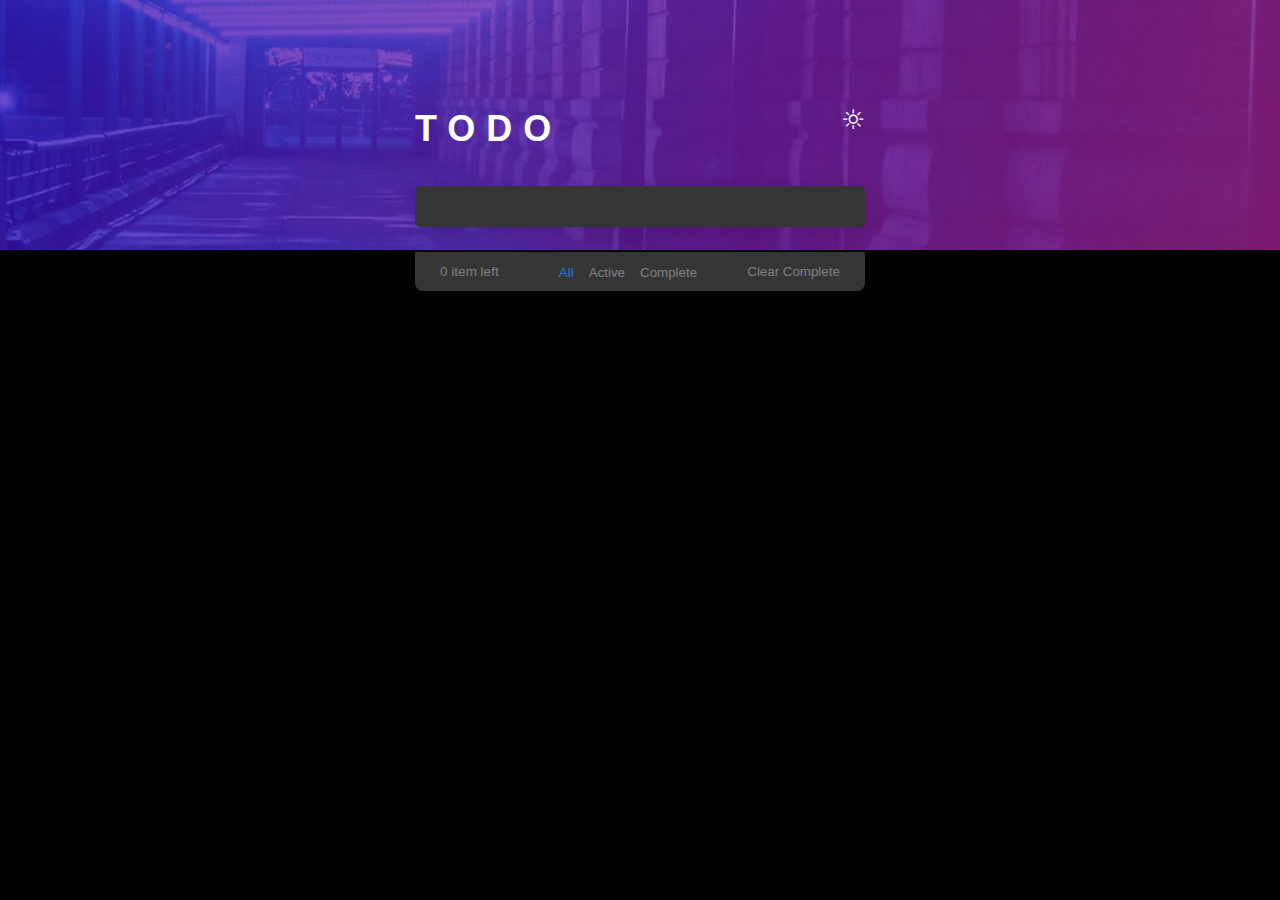
<file: index.html>
<!DOCTYPE html>
<html lang="en">
    <head>
        <meta charset="utf-8">
        <meta name="viewport" content="width=device-width, initial-scale=1">
        <link rel="stylesheet" href="themify-icons/themify-icons.css">
        <link rel="stylesheet" href="assets/main.css">
        <title>Todo</title>
    </head>

    <body class="main-theme">
        <div class="cotainer">
            <img src="assets/img/desktop-light.jpg" alt="" class="light-img">
            <img src="assets/img/desktop-dark.jpg" alt="" class="header-img">
            <div class="content">

                <div class="header-content">
                    <h1 class="heading">Todo</h1>
                    <i class="ti-bolt"></i>
                    <i class="ti-shine"></i>
                </div>

                <!-- Input -->
                <form action="" class="input-handle"> 
                    <input type="text" class="input" required>  
                </form>


                <div class="element-content">
                    <!-- Checkbox  -->
                    <!-- <li class="check-element">
                        <input type="checkbox" name="read" class="complete" value="complete">
                        <label for="read">Read for 1 hour</label>
                        <button class="click-close">X</button>
                    </li>

                    <li class="check-element">
                        <input type="checkbox" name="read" class="complete" value="complete">
                        <label for="read">Run for 2 hour</label>
                        <button class="click-close">X</button>
                    </li>

                    
                    <li class="check-element">
                        <input type="checkbox" name="watch" class="complete" value="complete">
                        <label for="watch">Watch TV for 1 hour</label>
                        <button class="click-close">X</button>
                    </li> -->
                </div>

                <!-- Task bar -->
                <div class="taskbar">
                    <span class="inform-el">0 item left</span>
                    <div class="task-btn">
                        <button class="all">All</button>
                        <button class="active">Active</button>
                        <button class="completeBtn">Complete</button>
                    </div>
                    <button class="clear">Clear Complete</button>
                </div>
            </div>
        </div>

        <script src="main.js"></script>
    </body>
</html>
</file>
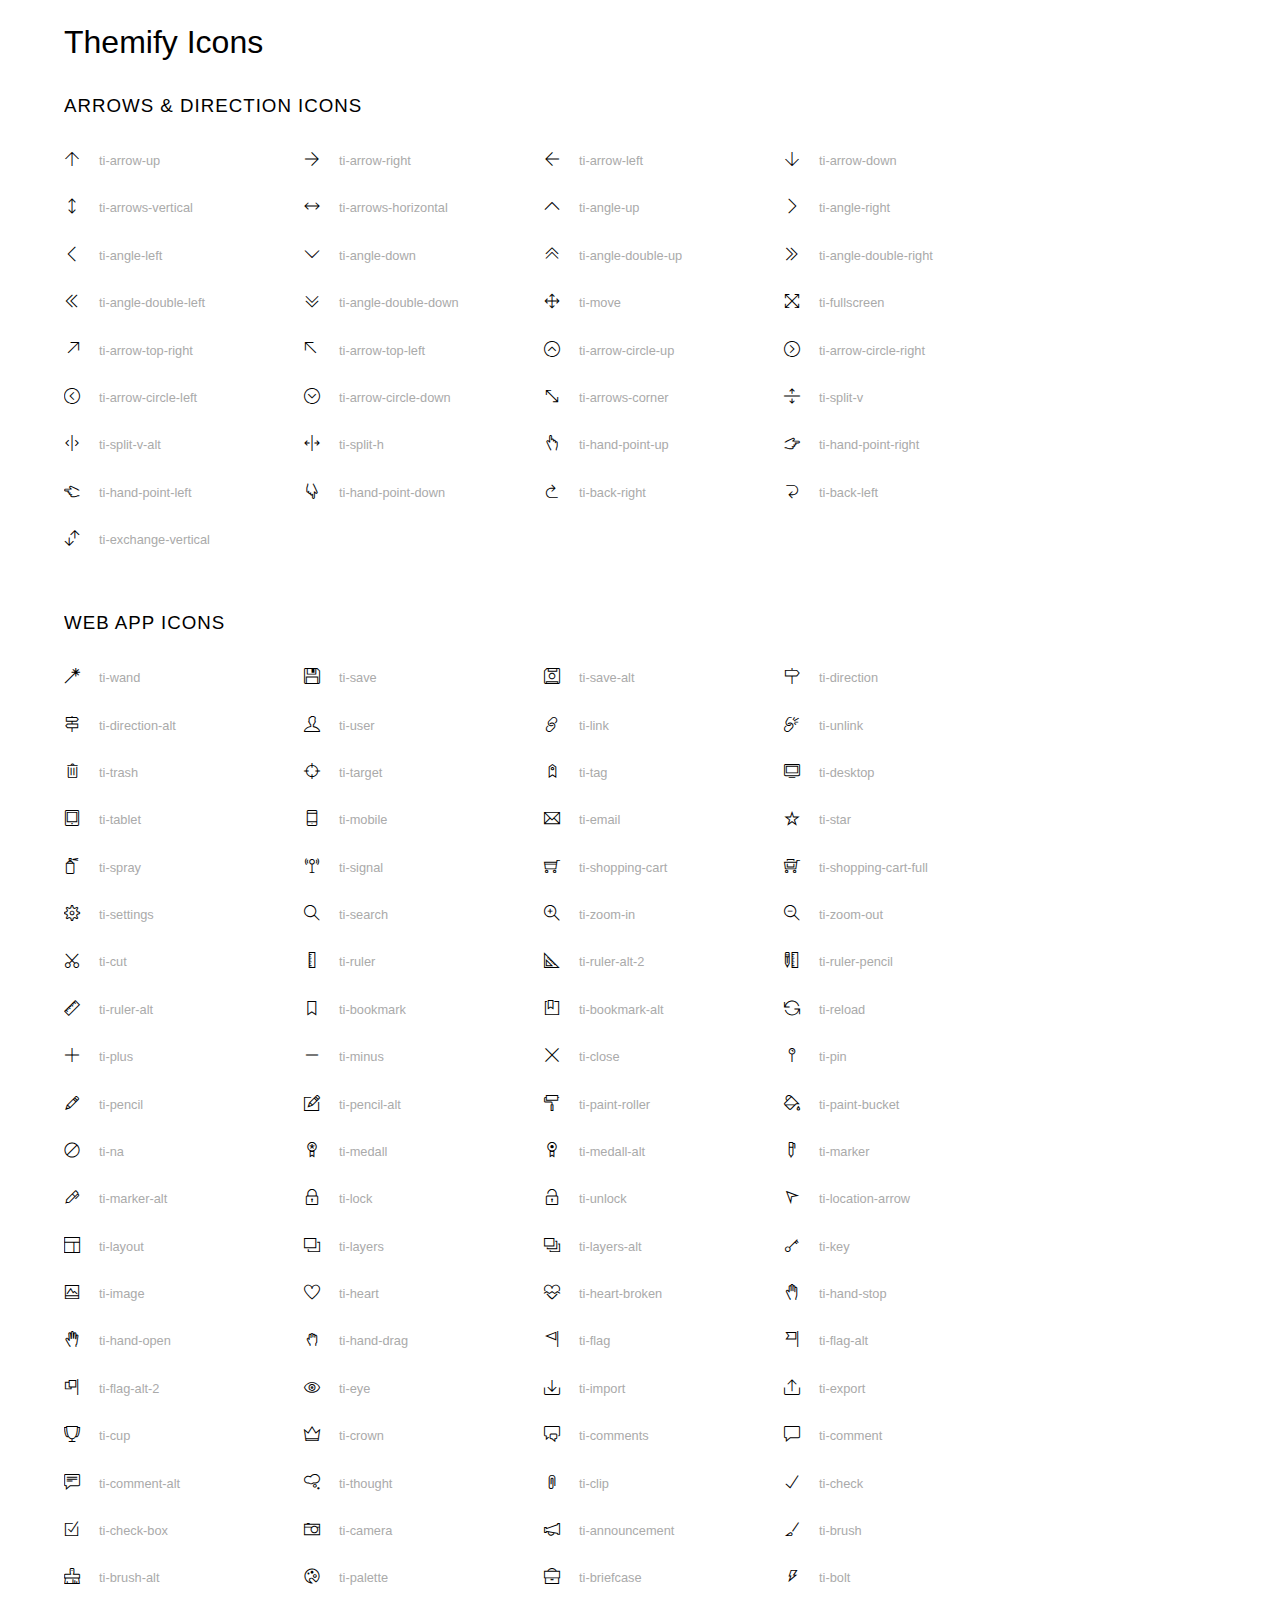
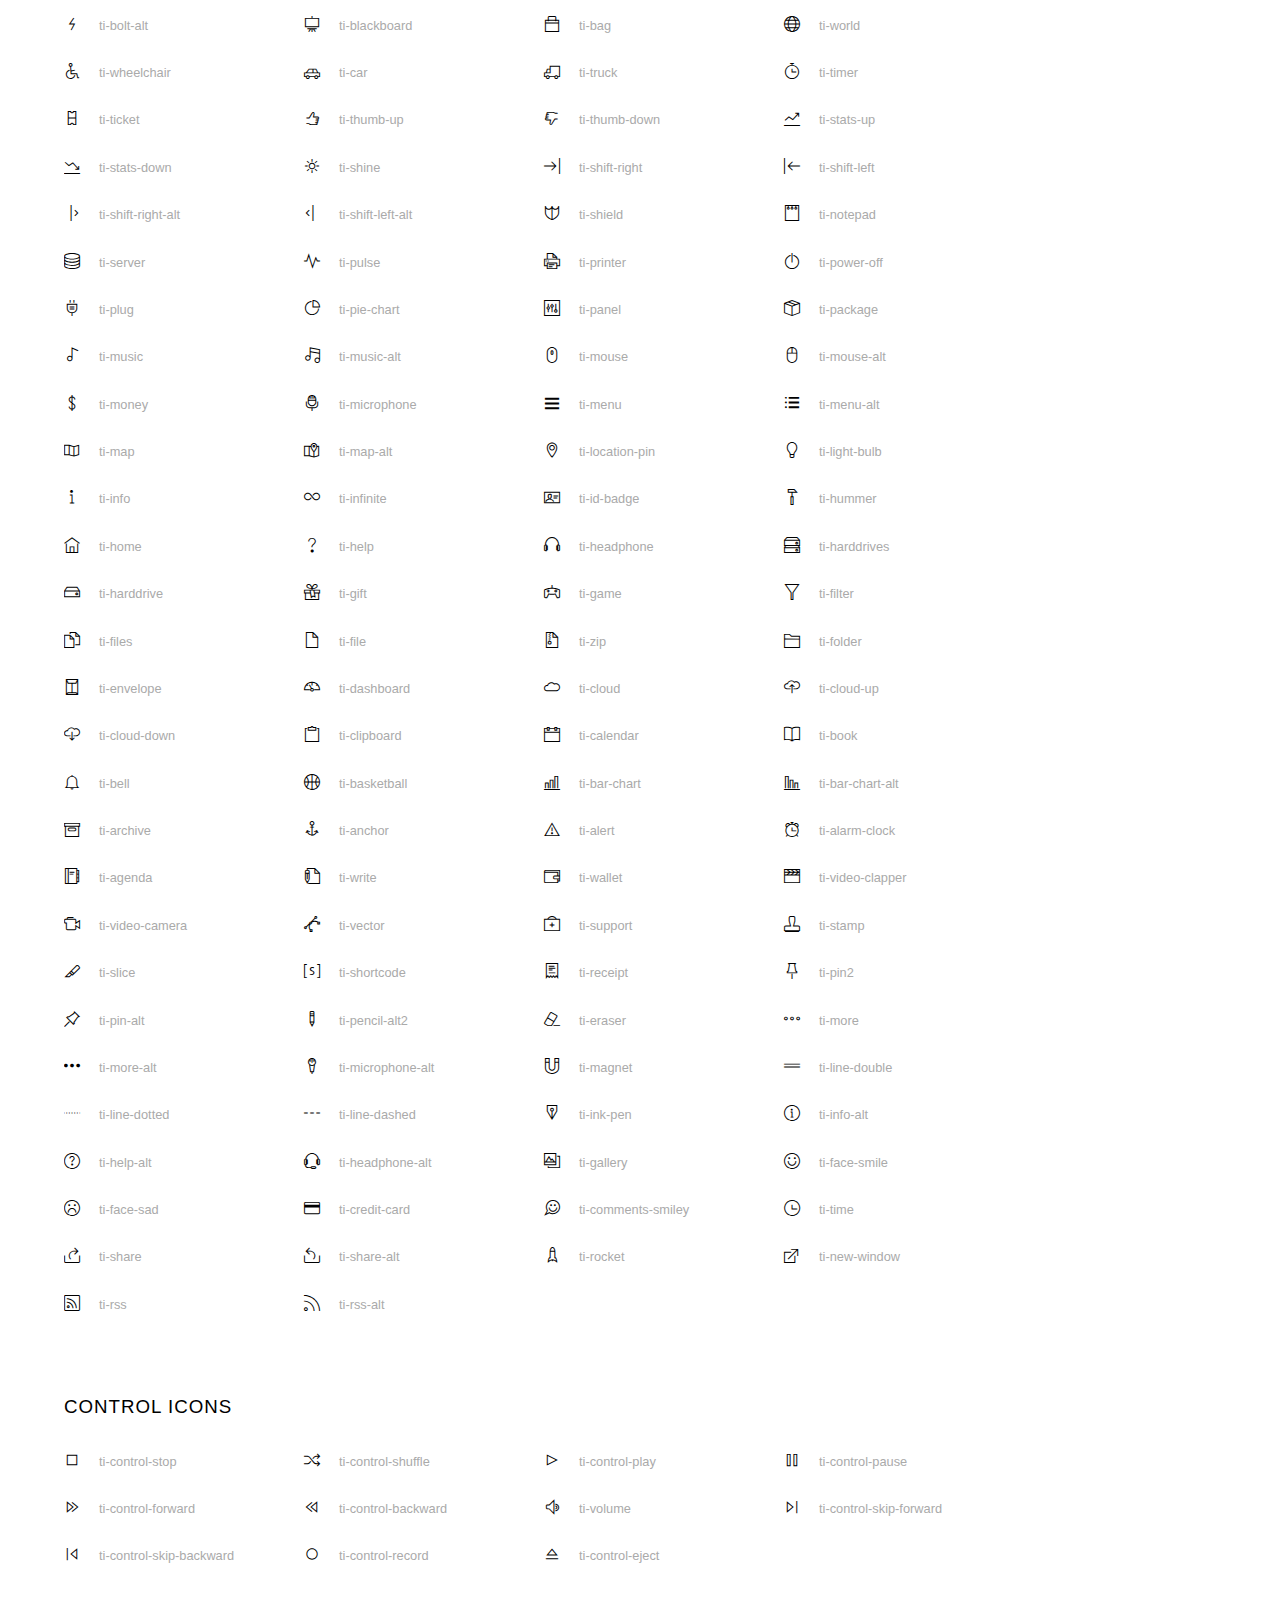
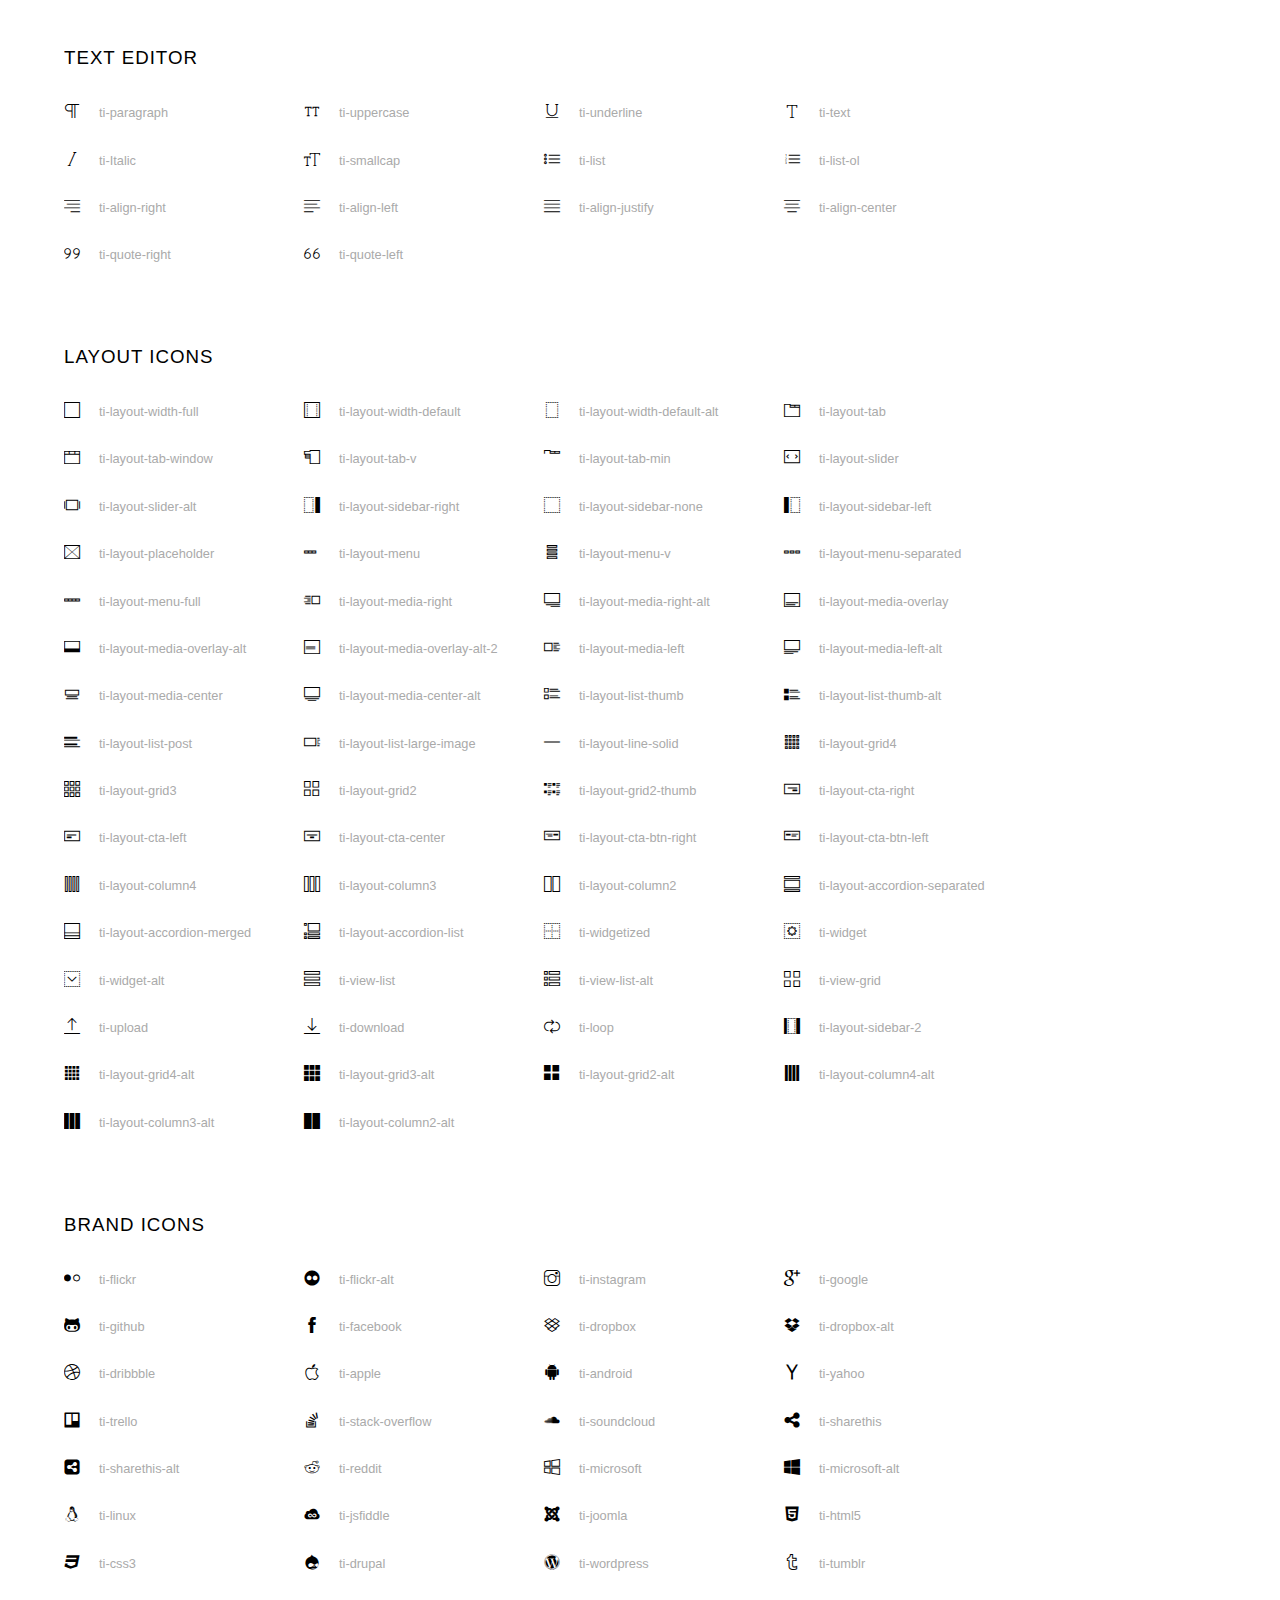
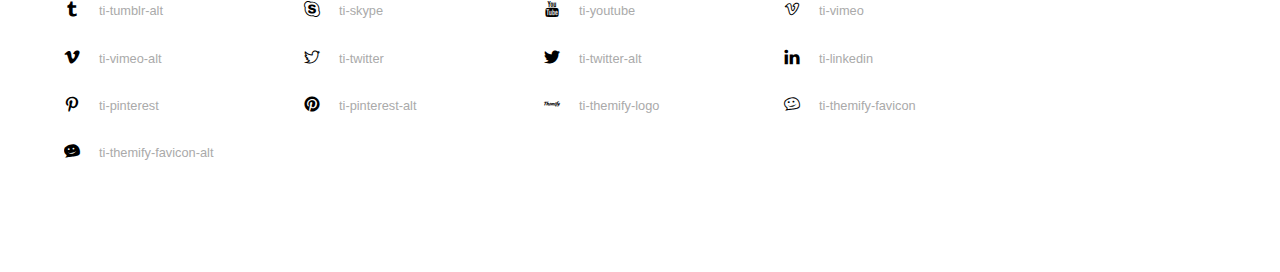
<file: themify-icons/index.html>
<!doctype html>
<html>
<head>
	<meta charset="utf-8">
	<title>Themify Icon Font</title>
	<meta name="viewport" content="width=device-width">
	<link rel="stylesheet" href="demo-files/demo.css">
	<link rel="stylesheet" href="themify-icons.css">
	<!--[if lt IE 8]><!-->
	<link rel="stylesheet" href="ie7/ie7.css">
	<!--<![endif]-->
</head>
<body>
	<h1>Themify Icons</h1>

	<div class="icon-section">

		<div class="icon-section">
			<h3>Arrows &amp; Direction Icons </h3>

			<div class="icon-container">
				<span class="ti-arrow-up"></span><span class="icon-name"> ti-arrow-up</span>
			</div>
			<div class="icon-container">
				<span class="ti-arrow-right"></span><span class="icon-name"> ti-arrow-right</span>
			</div>
			<div class="icon-container">
				<span class="ti-arrow-left"></span><span class="icon-name"> ti-arrow-left</span>
			</div>
			<div class="icon-container">
				<span class="ti-arrow-down"></span><span class="icon-name"> ti-arrow-down</span>
			</div>
			<div class="icon-container">
				<span class="ti-arrows-vertical"></span><span class="icon-name"> ti-arrows-vertical</span>
			</div>
			<div class="icon-container">
				<span class="ti-arrows-horizontal"></span><span class="icon-name"> ti-arrows-horizontal</span>
			</div>
			<div class="icon-container">
				<span class="ti-angle-up"></span><span class="icon-name"> ti-angle-up</span>
			</div>
			<div class="icon-container">
				<span class="ti-angle-right"></span><span class="icon-name"> ti-angle-right</span>
			</div>
			<div class="icon-container">
				<span class="ti-angle-left"></span><span class="icon-name"> ti-angle-left</span>
			</div>
			<div class="icon-container">
				<span class="ti-angle-down"></span><span class="icon-name"> ti-angle-down</span>
			</div>	
			<div class="icon-container">
				<span class="ti-angle-double-up"></span><span class="icon-name"> ti-angle-double-up</span>
			</div>
			<div class="icon-container">
				<span class="ti-angle-double-right"></span><span class="icon-name"> ti-angle-double-right</span>
			</div>
			<div class="icon-container">
				<span class="ti-angle-double-left"></span><span class="icon-name"> ti-angle-double-left</span>
			</div>
			<div class="icon-container">
				<span class="ti-angle-double-down"></span><span class="icon-name"> ti-angle-double-down</span>
			</div>					
			<div class="icon-container">
				<span class="ti-move"></span><span class="icon-name"> ti-move</span>
			</div>
			<div class="icon-container">
				<span class="ti-fullscreen"></span><span class="icon-name"> ti-fullscreen</span>
			</div>
			<div class="icon-container">
				<span class="ti-arrow-top-right"></span><span class="icon-name"> ti-arrow-top-right</span>
			</div>
			<div class="icon-container">
				<span class="ti-arrow-top-left"></span><span class="icon-name"> ti-arrow-top-left</span>
			</div>
			<div class="icon-container">
				<span class="ti-arrow-circle-up"></span><span class="icon-name"> ti-arrow-circle-up</span>
			</div>
			<div class="icon-container">
				<span class="ti-arrow-circle-right"></span><span class="icon-name"> ti-arrow-circle-right</span>
			</div>
			<div class="icon-container">
				<span class="ti-arrow-circle-left"></span><span class="icon-name"> ti-arrow-circle-left</span>
			</div>
			<div class="icon-container">
				<span class="ti-arrow-circle-down"></span><span class="icon-name"> ti-arrow-circle-down</span>
			</div>
			<div class="icon-container">
				<span class="ti-arrows-corner"></span><span class="icon-name"> ti-arrows-corner</span>
			</div>
			<div class="icon-container">
				<span class="ti-split-v"></span><span class="icon-name"> ti-split-v</span>
			</div>

			<div class="icon-container">
				<span class="ti-split-v-alt"></span><span class="icon-name"> ti-split-v-alt</span>
			</div>
			<div class="icon-container">
				<span class="ti-split-h"></span><span class="icon-name"> ti-split-h</span>
			</div>
			<div class="icon-container">
				<span class="ti-hand-point-up"></span><span class="icon-name"> ti-hand-point-up</span>
			</div>
			<div class="icon-container">
				<span class="ti-hand-point-right"></span><span class="icon-name"> ti-hand-point-right</span>
			</div>
			<div class="icon-container">
				<span class="ti-hand-point-left"></span><span class="icon-name"> ti-hand-point-left</span>
			</div>
			<div class="icon-container">
				<span class="ti-hand-point-down"></span><span class="icon-name"> ti-hand-point-down</span>
			</div>
			<div class="icon-container">
				<span class="ti-back-right"></span><span class="icon-name"> ti-back-right</span>
			</div>
			<div class="icon-container">
				<span class="ti-back-left"></span><span class="icon-name"> ti-back-left</span>
			</div>
			<div class="icon-container">
				<span class="ti-exchange-vertical"></span><span class="icon-name"> ti-exchange-vertical</span>
			</div>

		</div> <!-- Arrows Icons -->



		<h3>Web App Icons</h3>
		
		<div class="icon-section">

			<div class="icon-container">
				<span class="ti-wand"></span><span class="icon-name"> ti-wand</span>
			</div>
			<div class="icon-container">
				<span class="ti-save"></span><span class="icon-name"> ti-save</span>
			</div>
			<div class="icon-container">
				<span class="ti-save-alt"></span><span class="icon-name"> ti-save-alt</span>
			</div>

			<div class="icon-container">
				<span class="ti-direction"></span><span class="icon-name"> ti-direction</span>
			</div>
			<div class="icon-container">
				<span class="ti-direction-alt"></span><span class="icon-name"> ti-direction-alt</span>
			</div>
			<div class="icon-container">
				<span class="ti-user"></span><span class="icon-name"> ti-user</span>
			</div>
			<div class="icon-container">
				<span class="ti-link"></span><span class="icon-name"> ti-link</span>
			</div>
			<div class="icon-container">
				<span class="ti-unlink"></span><span class="icon-name"> ti-unlink</span>
			</div>
			<div class="icon-container">
				<span class="ti-trash"></span><span class="icon-name"> ti-trash</span>
			</div>
			<div class="icon-container">
				<span class="ti-target"></span><span class="icon-name"> ti-target</span>
			</div>
			<div class="icon-container">
				<span class="ti-tag"></span><span class="icon-name"> ti-tag</span>
			</div>
			<div class="icon-container">
				<span class="ti-desktop"></span><span class="icon-name"> ti-desktop</span>
			</div>
			<div class="icon-container">
				<span class="ti-tablet"></span><span class="icon-name"> ti-tablet</span>
			</div>
			<div class="icon-container">
				<span class="ti-mobile"></span><span class="icon-name"> ti-mobile</span>
			</div>
			<div class="icon-container">
				<span class="ti-email"></span><span class="icon-name"> ti-email</span>
			</div>	
			<div class="icon-container">
				<span class="ti-star"></span><span class="icon-name"> ti-star</span>
			</div>
			<div class="icon-container">
				<span class="ti-spray"></span><span class="icon-name"> ti-spray</span>
			</div>
			<div class="icon-container">
				<span class="ti-signal"></span><span class="icon-name"> ti-signal</span>
			</div>
			<div class="icon-container">
				<span class="ti-shopping-cart"></span><span class="icon-name"> ti-shopping-cart</span>
			</div>
			<div class="icon-container">
				<span class="ti-shopping-cart-full"></span><span class="icon-name"> ti-shopping-cart-full</span>
			</div>
			<div class="icon-container">
				<span class="ti-settings"></span><span class="icon-name"> ti-settings</span>
			</div>
			<div class="icon-container">
				<span class="ti-search"></span><span class="icon-name"> ti-search</span>
			</div>
			<div class="icon-container">
				<span class="ti-zoom-in"></span><span class="icon-name"> ti-zoom-in</span>
			</div>
			<div class="icon-container">
				<span class="ti-zoom-out"></span><span class="icon-name"> ti-zoom-out</span>
			</div>
			<div class="icon-container">
				<span class="ti-cut"></span><span class="icon-name"> ti-cut</span>
			</div>
			<div class="icon-container">
				<span class="ti-ruler"></span><span class="icon-name"> ti-ruler</span>
			</div>
			<div class="icon-container">
				<span class="ti-ruler-alt-2"></span><span class="icon-name"> ti-ruler-alt-2</span>
			</div>			
			<div class="icon-container">
				<span class="ti-ruler-pencil"></span><span class="icon-name"> ti-ruler-pencil</span>
			</div>
			<div class="icon-container">
				<span class="ti-ruler-alt"></span><span class="icon-name"> ti-ruler-alt</span>
			</div>
			<div class="icon-container">
				<span class="ti-bookmark"></span><span class="icon-name"> ti-bookmark</span>
			</div>
			<div class="icon-container">
				<span class="ti-bookmark-alt"></span><span class="icon-name"> ti-bookmark-alt</span>
			</div>
			<div class="icon-container">
				<span class="ti-reload"></span><span class="icon-name"> ti-reload</span>
			</div>
			<div class="icon-container">
				<span class="ti-plus"></span><span class="icon-name"> ti-plus</span>
			</div>
			<div class="icon-container">
				<span class="ti-minus"></span><span class="icon-name"> ti-minus</span>
			</div>
			<div class="icon-container">
				<span class="ti-close"></span><span class="icon-name"> ti-close</span>
			</div>			
			<div class="icon-container">
				<span class="ti-pin"></span><span class="icon-name"> ti-pin</span>
			</div>
			<div class="icon-container">
				<span class="ti-pencil"></span><span class="icon-name"> ti-pencil</span>
			</div>
					
		  	<div class="icon-container">
				<span class="ti-pencil-alt"></span><span class="icon-name"> ti-pencil-alt</span>
			</div>
			<div class="icon-container">
				<span class="ti-paint-roller"></span><span class="icon-name"> ti-paint-roller</span>
			</div>
			<div class="icon-container">
				<span class="ti-paint-bucket"></span><span class="icon-name"> ti-paint-bucket</span>
			</div>
			<div class="icon-container">
				<span class="ti-na"></span><span class="icon-name"> ti-na</span>
			</div>
			<div class="icon-container">
				<span class="ti-medall"></span><span class="icon-name"> ti-medall</span>
			</div>
			<div class="icon-container">
				<span class="ti-medall-alt"></span><span class="icon-name"> ti-medall-alt</span>
			</div>
			<div class="icon-container">
				<span class="ti-marker"></span><span class="icon-name"> ti-marker</span>
			</div>
			<div class="icon-container">
				<span class="ti-marker-alt"></span><span class="icon-name"> ti-marker-alt</span>
			</div>

			<div class="icon-container">
				<span class="ti-lock"></span><span class="icon-name"> ti-lock</span>
			</div>
			<div class="icon-container">
				<span class="ti-unlock"></span><span class="icon-name"> ti-unlock</span>
			</div>
			<div class="icon-container">
				<span class="ti-location-arrow"></span><span class="icon-name"> ti-location-arrow</span>
			</div>
			<div class="icon-container">
				<span class="ti-layout"></span><span class="icon-name"> ti-layout</span>
			</div>
			<div class="icon-container">
				<span class="ti-layers"></span><span class="icon-name"> ti-layers</span>
			</div>
			<div class="icon-container">
				<span class="ti-layers-alt"></span><span class="icon-name"> ti-layers-alt</span>
			</div>
			<div class="icon-container">
				<span class="ti-key"></span><span class="icon-name"> ti-key</span>
			</div>
			<div class="icon-container">
				<span class="ti-image"></span><span class="icon-name"> ti-image</span>
			</div>
			<div class="icon-container">
				<span class="ti-heart"></span><span class="icon-name"> ti-heart</span>
			</div>
			<div class="icon-container">
				<span class="ti-heart-broken"></span><span class="icon-name"> ti-heart-broken</span>
			</div>
			<div class="icon-container">
				<span class="ti-hand-stop"></span><span class="icon-name"> ti-hand-stop</span>
			</div>
			<div class="icon-container">
				<span class="ti-hand-open"></span><span class="icon-name"> ti-hand-open</span>
			</div>
			<div class="icon-container">
				<span class="ti-hand-drag"></span><span class="icon-name"> ti-hand-drag</span>
			</div>
			<div class="icon-container">
				<span class="ti-flag"></span><span class="icon-name"> ti-flag</span>
			</div>
			<div class="icon-container">
				<span class="ti-flag-alt"></span><span class="icon-name"> ti-flag-alt</span>
			</div>
			<div class="icon-container">
				<span class="ti-flag-alt-2"></span><span class="icon-name"> ti-flag-alt-2</span>
			</div>
			<div class="icon-container">
				<span class="ti-eye"></span><span class="icon-name"> ti-eye</span>
			</div>
			<div class="icon-container">
				<span class="ti-import"></span><span class="icon-name"> ti-import</span>
			</div>			
			<div class="icon-container">
				<span class="ti-export"></span><span class="icon-name"> ti-export</span>
			</div>
			<div class="icon-container">
				<span class="ti-cup"></span><span class="icon-name"> ti-cup</span>
			</div>
			<div class="icon-container">
				<span class="ti-crown"></span><span class="icon-name"> ti-crown</span>
			</div>
			<div class="icon-container">
				<span class="ti-comments"></span><span class="icon-name"> ti-comments</span>
			</div>
			<div class="icon-container">
				<span class="ti-comment"></span><span class="icon-name"> ti-comment</span>
			</div>
			<div class="icon-container">
				<span class="ti-comment-alt"></span><span class="icon-name"> ti-comment-alt</span>
			</div>
			<div class="icon-container">
				<span class="ti-thought"></span><span class="icon-name"> ti-thought</span>
			</div>			
			<div class="icon-container">
				<span class="ti-clip"></span><span class="icon-name"> ti-clip</span>
			</div>

			<div class="icon-container">
				<span class="ti-check"></span><span class="icon-name"> ti-check</span>
			</div>
			<div class="icon-container">
				<span class="ti-check-box"></span><span class="icon-name"> ti-check-box</span>
			</div>
			<div class="icon-container">
				<span class="ti-camera"></span><span class="icon-name"> ti-camera</span>
			</div>
			<div class="icon-container">
				<span class="ti-announcement"></span><span class="icon-name"> ti-announcement</span>
			</div>
			<div class="icon-container">
				<span class="ti-brush"></span><span class="icon-name"> ti-brush</span>
			</div>
			<div class="icon-container">
				<span class="ti-brush-alt"></span><span class="icon-name"> ti-brush-alt</span>
			</div>
			<div class="icon-container">
				<span class="ti-palette"></span><span class="icon-name"> ti-palette</span>
			</div>			
			<div class="icon-container">
				<span class="ti-briefcase"></span><span class="icon-name"> ti-briefcase</span>
			</div>
			<div class="icon-container">
				<span class="ti-bolt"></span><span class="icon-name"> ti-bolt</span>
			</div>
			<div class="icon-container">
				<span class="ti-bolt-alt"></span><span class="icon-name"> ti-bolt-alt</span>
			</div>
			<div class="icon-container">
				<span class="ti-blackboard"></span><span class="icon-name"> ti-blackboard</span>
			</div>
			<div class="icon-container">
				<span class="ti-bag"></span><span class="icon-name"> ti-bag</span>
			</div>
			<div class="icon-container">
				<span class="ti-world"></span><span class="icon-name"> ti-world</span>
			</div>
			<div class="icon-container">
				<span class="ti-wheelchair"></span><span class="icon-name"> ti-wheelchair</span>
			</div>
			<div class="icon-container">
				<span class="ti-car"></span><span class="icon-name"> ti-car</span>
			</div>
			<div class="icon-container">
				<span class="ti-truck"></span><span class="icon-name"> ti-truck</span>
			</div>
			<div class="icon-container">
				<span class="ti-timer"></span><span class="icon-name"> ti-timer</span>
			</div>
			<div class="icon-container">
				<span class="ti-ticket"></span><span class="icon-name"> ti-ticket</span>
			</div>
			<div class="icon-container">
				<span class="ti-thumb-up"></span><span class="icon-name"> ti-thumb-up</span>
			</div>
			<div class="icon-container">
				<span class="ti-thumb-down"></span><span class="icon-name"> ti-thumb-down</span>
			</div>

			<div class="icon-container">
				<span class="ti-stats-up"></span><span class="icon-name"> ti-stats-up</span>
			</div>
			<div class="icon-container">
				<span class="ti-stats-down"></span><span class="icon-name"> ti-stats-down</span>
			</div>
			<div class="icon-container">
				<span class="ti-shine"></span><span class="icon-name"> ti-shine</span>
			</div>
			<div class="icon-container">
				<span class="ti-shift-right"></span><span class="icon-name"> ti-shift-right</span>
			</div>
			<div class="icon-container">
				<span class="ti-shift-left"></span><span class="icon-name"> ti-shift-left</span>
			</div>

			<div class="icon-container">
				<span class="ti-shift-right-alt"></span><span class="icon-name"> ti-shift-right-alt</span>
			</div>
			<div class="icon-container">
				<span class="ti-shift-left-alt"></span><span class="icon-name"> ti-shift-left-alt</span>
			</div>
			<div class="icon-container">
				<span class="ti-shield"></span><span class="icon-name"> ti-shield</span>
			</div>
			<div class="icon-container">
				<span class="ti-notepad"></span><span class="icon-name"> ti-notepad</span>
			</div>
			<div class="icon-container">
				<span class="ti-server"></span><span class="icon-name"> ti-server</span>
			</div>

			<div class="icon-container">
				<span class="ti-pulse"></span><span class="icon-name"> ti-pulse</span>
			</div>
			<div class="icon-container">
				<span class="ti-printer"></span><span class="icon-name"> ti-printer</span>
			</div>
			<div class="icon-container">
				<span class="ti-power-off"></span><span class="icon-name"> ti-power-off</span>
			</div>
			<div class="icon-container">
				<span class="ti-plug"></span><span class="icon-name"> ti-plug</span>
			</div>
			<div class="icon-container">
				<span class="ti-pie-chart"></span><span class="icon-name"> ti-pie-chart</span>
			</div>

			<div class="icon-container">
				<span class="ti-panel"></span><span class="icon-name"> ti-panel</span>
			</div>
			<div class="icon-container">
				<span class="ti-package"></span><span class="icon-name"> ti-package</span>
			</div>
			<div class="icon-container">
				<span class="ti-music"></span><span class="icon-name"> ti-music</span>
			</div>
			<div class="icon-container">
				<span class="ti-music-alt"></span><span class="icon-name"> ti-music-alt</span>
			</div>
			<div class="icon-container">
				<span class="ti-mouse"></span><span class="icon-name"> ti-mouse</span>
			</div>
			<div class="icon-container">
				<span class="ti-mouse-alt"></span><span class="icon-name"> ti-mouse-alt</span>
			</div>
			<div class="icon-container">
				<span class="ti-money"></span><span class="icon-name"> ti-money</span>
			</div>
			<div class="icon-container">
				<span class="ti-microphone"></span><span class="icon-name"> ti-microphone</span>
			</div>
			<div class="icon-container">
				<span class="ti-menu"></span><span class="icon-name"> ti-menu</span>
			</div>
			<div class="icon-container">
				<span class="ti-menu-alt"></span><span class="icon-name"> ti-menu-alt</span>
			</div>
			<div class="icon-container">
				<span class="ti-map"></span><span class="icon-name"> ti-map</span>
			</div>
			<div class="icon-container">
				<span class="ti-map-alt"></span><span class="icon-name"> ti-map-alt</span>
			</div>

			<div class="icon-container">
				<span class="ti-location-pin"></span><span class="icon-name"> ti-location-pin</span>
			</div>

			<div class="icon-container">
				<span class="ti-light-bulb"></span><span class="icon-name"> ti-light-bulb</span>
			</div>
			<div class="icon-container">
				<span class="ti-info"></span><span class="icon-name"> ti-info</span>
			</div>
			<div class="icon-container">
				<span class="ti-infinite"></span><span class="icon-name"> ti-infinite</span>
			</div>
			<div class="icon-container">
				<span class="ti-id-badge"></span><span class="icon-name"> ti-id-badge</span>
			</div>
			<div class="icon-container">
				<span class="ti-hummer"></span><span class="icon-name"> ti-hummer</span>
			</div>
			<div class="icon-container">
				<span class="ti-home"></span><span class="icon-name"> ti-home</span>
			</div>
			<div class="icon-container">
				<span class="ti-help"></span><span class="icon-name"> ti-help</span>
			</div>
			<div class="icon-container">
				<span class="ti-headphone"></span><span class="icon-name"> ti-headphone</span>
			</div>
			<div class="icon-container">
				<span class="ti-harddrives"></span><span class="icon-name"> ti-harddrives</span>
			</div>
			<div class="icon-container">
				<span class="ti-harddrive"></span><span class="icon-name"> ti-harddrive</span>
			</div>
			<div class="icon-container">
				<span class="ti-gift"></span><span class="icon-name"> ti-gift</span>
			</div>
			<div class="icon-container">
				<span class="ti-game"></span><span class="icon-name"> ti-game</span>
			</div>
			<div class="icon-container">
				<span class="ti-filter"></span><span class="icon-name"> ti-filter</span>
			</div>
			<div class="icon-container">
				<span class="ti-files"></span><span class="icon-name"> ti-files</span>
			</div>
			<div class="icon-container">
				<span class="ti-file"></span><span class="icon-name"> ti-file</span>
			</div>
			<div class="icon-container">
				<span class="ti-zip"></span><span class="icon-name"> ti-zip</span>
			</div>
			<div class="icon-container">
				<span class="ti-folder"></span><span class="icon-name"> ti-folder</span>
			</div>			
			<div class="icon-container">
				<span class="ti-envelope"></span><span class="icon-name"> ti-envelope</span>
			</div>


			<div class="icon-container">
				<span class="ti-dashboard"></span><span class="icon-name"> ti-dashboard</span>
			</div>
			<div class="icon-container">
				<span class="ti-cloud"></span><span class="icon-name"> ti-cloud</span>
			</div>
			<div class="icon-container">
				<span class="ti-cloud-up"></span><span class="icon-name"> ti-cloud-up</span>
			</div>
			<div class="icon-container">
				<span class="ti-cloud-down"></span><span class="icon-name"> ti-cloud-down</span>
			</div>
			<div class="icon-container">
				<span class="ti-clipboard"></span><span class="icon-name"> ti-clipboard</span>
			</div>
			<div class="icon-container">
				<span class="ti-calendar"></span><span class="icon-name"> ti-calendar</span>
			</div>
			<div class="icon-container">
				<span class="ti-book"></span><span class="icon-name"> ti-book</span>
			</div>
			<div class="icon-container">
				<span class="ti-bell"></span><span class="icon-name"> ti-bell</span>
			</div>
			<div class="icon-container">
				<span class="ti-basketball"></span><span class="icon-name"> ti-basketball</span>
			</div>
			<div class="icon-container">
				<span class="ti-bar-chart"></span><span class="icon-name"> ti-bar-chart</span>
			</div>
			<div class="icon-container">
				<span class="ti-bar-chart-alt"></span><span class="icon-name"> ti-bar-chart-alt</span>
			</div>


			<div class="icon-container">
				<span class="ti-archive"></span><span class="icon-name"> ti-archive</span>
			</div>
			<div class="icon-container">
				<span class="ti-anchor"></span><span class="icon-name"> ti-anchor</span>
			</div>

			<div class="icon-container">
				<span class="ti-alert"></span><span class="icon-name"> ti-alert</span>
			</div>
			<div class="icon-container">
				<span class="ti-alarm-clock"></span><span class="icon-name"> ti-alarm-clock</span>
			</div>
			<div class="icon-container">
				<span class="ti-agenda"></span><span class="icon-name"> ti-agenda</span>
			</div>
			<div class="icon-container">
				<span class="ti-write"></span><span class="icon-name"> ti-write</span>
			</div>

			<div class="icon-container">
				<span class="ti-wallet"></span><span class="icon-name"> ti-wallet</span>
			</div>
			<div class="icon-container">
				<span class="ti-video-clapper"></span><span class="icon-name"> ti-video-clapper</span>
			</div>
			<div class="icon-container">
				<span class="ti-video-camera"></span><span class="icon-name"> ti-video-camera</span>
			</div>
			<div class="icon-container">
				<span class="ti-vector"></span><span class="icon-name"> ti-vector</span>
			</div>

			<div class="icon-container">
				<span class="ti-support"></span><span class="icon-name"> ti-support</span>
			</div>
			<div class="icon-container">
				<span class="ti-stamp"></span><span class="icon-name"> ti-stamp</span>
			</div>
			<div class="icon-container">
				<span class="ti-slice"></span><span class="icon-name"> ti-slice</span>
			</div>
			<div class="icon-container">
				<span class="ti-shortcode"></span><span class="icon-name"> ti-shortcode</span>
			</div>
			<div class="icon-container">
				<span class="ti-receipt"></span><span class="icon-name"> ti-receipt</span>
			</div>
			<div class="icon-container">
				<span class="ti-pin2"></span><span class="icon-name"> ti-pin2</span>
			</div>
			<div class="icon-container">
				<span class="ti-pin-alt"></span><span class="icon-name"> ti-pin-alt</span>
			</div>
			<div class="icon-container">
				<span class="ti-pencil-alt2"></span><span class="icon-name"> ti-pencil-alt2</span>
			</div>
			<div class="icon-container">
				<span class="ti-eraser"></span><span class="icon-name"> ti-eraser</span>
			</div>			
			<div class="icon-container">
				<span class="ti-more"></span><span class="icon-name"> ti-more</span>
			</div>
			<div class="icon-container">
				<span class="ti-more-alt"></span><span class="icon-name"> ti-more-alt</span>
			</div>
			<div class="icon-container">
				<span class="ti-microphone-alt"></span><span class="icon-name"> ti-microphone-alt</span>
			</div>
			<div class="icon-container">
				<span class="ti-magnet"></span><span class="icon-name"> ti-magnet</span>
			</div>
			<div class="icon-container">
				<span class="ti-line-double"></span><span class="icon-name"> ti-line-double</span>
			</div>
			<div class="icon-container">
				<span class="ti-line-dotted"></span><span class="icon-name"> ti-line-dotted</span>
			</div>
			<div class="icon-container">
				<span class="ti-line-dashed"></span><span class="icon-name"> ti-line-dashed</span>
			</div>

			<div class="icon-container">
				<span class="ti-ink-pen"></span><span class="icon-name"> ti-ink-pen</span>
			</div>
			<div class="icon-container">
				<span class="ti-info-alt"></span><span class="icon-name"> ti-info-alt</span>
			</div>
			<div class="icon-container">
				<span class="ti-help-alt"></span><span class="icon-name"> ti-help-alt</span>
			</div>
			<div class="icon-container">
				<span class="ti-headphone-alt"></span><span class="icon-name"> ti-headphone-alt</span>
			</div>

			<div class="icon-container">
				<span class="ti-gallery"></span><span class="icon-name"> ti-gallery</span>
			</div>
			<div class="icon-container">
				<span class="ti-face-smile"></span><span class="icon-name"> ti-face-smile</span>
			</div>
			<div class="icon-container">
				<span class="ti-face-sad"></span><span class="icon-name"> ti-face-sad</span>
			</div>
			<div class="icon-container">
				<span class="ti-credit-card"></span><span class="icon-name"> ti-credit-card</span>
			</div>
			<div class="icon-container">
				<span class="ti-comments-smiley"></span><span class="icon-name"> ti-comments-smiley</span>
			</div>
			<div class="icon-container">
				<span class="ti-time"></span><span class="icon-name"> ti-time</span>
			</div>
			<div class="icon-container">
				<span class="ti-share"></span><span class="icon-name"> ti-share</span>
			</div>
			<div class="icon-container">
				<span class="ti-share-alt"></span><span class="icon-name"> ti-share-alt</span>
			</div>
			<div class="icon-container">
				<span class="ti-rocket"></span><span class="icon-name"> ti-rocket</span>
			</div>

			<div class="icon-container">
				<span class="ti-new-window"></span><span class="icon-name"> ti-new-window</span>
			</div>

			<div class="icon-container">
				<span class="ti-rss"></span><span class="icon-name"> ti-rss</span>
			</div>

			<div class="icon-container">
				<span class="ti-rss-alt"></span><span class="icon-name"> ti-rss-alt</span>
			</div>
			
		</div><!-- Web App Icons -->


		<div class="icon-section">
			<h3>Control Icons</h3>
			<div class="icon-container">
				<span class="ti-control-stop"></span><span class="icon-name"> ti-control-stop</span>
			</div>
			<div class="icon-container">
				<span class="ti-control-shuffle"></span><span class="icon-name"> ti-control-shuffle</span>
			</div>
			<div class="icon-container">
				<span class="ti-control-play"></span><span class="icon-name"> ti-control-play</span>
			</div>
			<div class="icon-container">
				<span class="ti-control-pause"></span><span class="icon-name"> ti-control-pause</span>
			</div>
			<div class="icon-container">
				<span class="ti-control-forward"></span><span class="icon-name"> ti-control-forward</span>
			</div>
			<div class="icon-container">
				<span class="ti-control-backward"></span><span class="icon-name"> ti-control-backward</span>
			</div>	
			<div class="icon-container">
				<span class="ti-volume"></span><span class="icon-name"> ti-volume</span>
			</div>
			<div class="icon-container">
				<span class="ti-control-skip-forward"></span><span class="icon-name"> ti-control-skip-forward</span>
			</div>
			<div class="icon-container">
				<span class="ti-control-skip-backward"></span><span class="icon-name"> ti-control-skip-backward</span>
			</div>
			<div class="icon-container">
				<span class="ti-control-record"></span><span class="icon-name"> ti-control-record</span>
			</div>
			<div class="icon-container">
				<span class="ti-control-eject"></span><span class="icon-name"> ti-control-eject</span>
			</div>			
		</div> <!-- Control Icons -->


		<div class="icon-section">
			<h3>Text Editor</h3>

			<div class="icon-container">
				<span class="ti-paragraph"></span><span class="icon-name"> ti-paragraph</span>
			</div>
			<div class="icon-container">
				<span class="ti-uppercase"></span><span class="icon-name"> ti-uppercase</span>
			</div>

			<div class="icon-container">
				<span class="ti-underline"></span><span class="icon-name"> ti-underline</span>
			</div>
			<div class="icon-container">
				<span class="ti-text"></span><span class="icon-name"> ti-text</span>
			</div>
			<div class="icon-container">
				<span class="ti-Italic"></span><span class="icon-name"> ti-Italic</span>
			</div>
			<div class="icon-container">
				<span class="ti-smallcap"></span><span class="icon-name"> ti-smallcap</span>
			</div>
			<div class="icon-container">
				<span class="ti-list"></span><span class="icon-name"> ti-list</span>
			</div>
			<div class="icon-container">
				<span class="ti-list-ol"></span><span class="icon-name"> ti-list-ol</span>
			</div>
			<div class="icon-container">
				<span class="ti-align-right"></span><span class="icon-name"> ti-align-right</span>
			</div>
			<div class="icon-container">
				<span class="ti-align-left"></span><span class="icon-name"> ti-align-left</span>
			</div>
			<div class="icon-container">
				<span class="ti-align-justify"></span><span class="icon-name"> ti-align-justify</span>
			</div>
			<div class="icon-container">
				<span class="ti-align-center"></span><span class="icon-name"> ti-align-center</span>
			</div>
			<div class="icon-container">
				<span class="ti-quote-right"></span><span class="icon-name"> ti-quote-right</span>
			</div>
			<div class="icon-container">
				<span class="ti-quote-left"></span><span class="icon-name"> ti-quote-left</span>
			</div>

		</div> <!-- Text Editor -->



		<div class="icon-section">
			<h3>Layout Icons</h3>
			<div class="icon-container">
				<span class="ti-layout-width-full"></span><span class="icon-name"> ti-layout-width-full</span>
			</div>
			<div class="icon-container">
				<span class="ti-layout-width-default"></span><span class="icon-name"> ti-layout-width-default</span>
			</div>
			<div class="icon-container">
				<span class="ti-layout-width-default-alt"></span><span class="icon-name"> ti-layout-width-default-alt</span>
			</div>
			<div class="icon-container">
				<span class="ti-layout-tab"></span><span class="icon-name"> ti-layout-tab</span>
			</div>
			<div class="icon-container">
				<span class="ti-layout-tab-window"></span><span class="icon-name"> ti-layout-tab-window</span>
			</div>
			<div class="icon-container">
				<span class="ti-layout-tab-v"></span><span class="icon-name"> ti-layout-tab-v</span>
			</div>
			<div class="icon-container">
				<span class="ti-layout-tab-min"></span><span class="icon-name"> ti-layout-tab-min</span>
			</div>
			<div class="icon-container">
				<span class="ti-layout-slider"></span><span class="icon-name"> ti-layout-slider</span>
			</div>
			<div class="icon-container">
				<span class="ti-layout-slider-alt"></span><span class="icon-name"> ti-layout-slider-alt</span>
			</div>
			<div class="icon-container">
				<span class="ti-layout-sidebar-right"></span><span class="icon-name"> ti-layout-sidebar-right</span>
			</div>
			<div class="icon-container">
				<span class="ti-layout-sidebar-none"></span><span class="icon-name"> ti-layout-sidebar-none</span>
			</div>
			<div class="icon-container">
				<span class="ti-layout-sidebar-left"></span><span class="icon-name"> ti-layout-sidebar-left</span>
			</div>
			<div class="icon-container">
				<span class="ti-layout-placeholder"></span><span class="icon-name"> ti-layout-placeholder</span>
			</div>
			<div class="icon-container">
				<span class="ti-layout-menu"></span><span class="icon-name"> ti-layout-menu</span>
			</div>
			<div class="icon-container">
				<span class="ti-layout-menu-v"></span><span class="icon-name"> ti-layout-menu-v</span>
			</div>
			<div class="icon-container">
				<span class="ti-layout-menu-separated"></span><span class="icon-name"> ti-layout-menu-separated</span>
			</div>
			<div class="icon-container">
				<span class="ti-layout-menu-full"></span><span class="icon-name"> ti-layout-menu-full</span>
			</div>
			<div class="icon-container">
				<span class="ti-layout-media-right"></span><span class="icon-name"> ti-layout-media-right</span>
			</div>
			<div class="icon-container">
				<span class="ti-layout-media-right-alt"></span><span class="icon-name"> ti-layout-media-right-alt</span>
			</div>
			<div class="icon-container">
				<span class="ti-layout-media-overlay"></span><span class="icon-name"> ti-layout-media-overlay</span>
			</div>
			<div class="icon-container">
				<span class="ti-layout-media-overlay-alt"></span><span class="icon-name"> ti-layout-media-overlay-alt</span>
			</div>
			<div class="icon-container">
				<span class="ti-layout-media-overlay-alt-2"></span><span class="icon-name"> ti-layout-media-overlay-alt-2</span>
			</div>
			<div class="icon-container">
				<span class="ti-layout-media-left"></span><span class="icon-name"> ti-layout-media-left</span>
			</div>
			<div class="icon-container">
				<span class="ti-layout-media-left-alt"></span><span class="icon-name"> ti-layout-media-left-alt</span>
			</div>
			<div class="icon-container">
				<span class="ti-layout-media-center"></span><span class="icon-name"> ti-layout-media-center</span>
			</div>
			<div class="icon-container">
				<span class="ti-layout-media-center-alt"></span><span class="icon-name"> ti-layout-media-center-alt</span>
			</div>
			<div class="icon-container">
				<span class="ti-layout-list-thumb"></span><span class="icon-name"> ti-layout-list-thumb</span>
			</div>
			<div class="icon-container">
				<span class="ti-layout-list-thumb-alt"></span><span class="icon-name"> ti-layout-list-thumb-alt</span>
			</div>
			<div class="icon-container">
				<span class="ti-layout-list-post"></span><span class="icon-name"> ti-layout-list-post</span>
			</div>
			<div class="icon-container">
				<span class="ti-layout-list-large-image"></span><span class="icon-name"> ti-layout-list-large-image</span>
			</div>
			<div class="icon-container">
				<span class="ti-layout-line-solid"></span><span class="icon-name"> ti-layout-line-solid</span>
			</div>
			<div class="icon-container">
				<span class="ti-layout-grid4"></span><span class="icon-name"> ti-layout-grid4</span>
			</div>
			<div class="icon-container">
				<span class="ti-layout-grid3"></span><span class="icon-name"> ti-layout-grid3</span>
			</div>
			<div class="icon-container">
				<span class="ti-layout-grid2"></span><span class="icon-name"> ti-layout-grid2</span>
			</div>
			<div class="icon-container">
				<span class="ti-layout-grid2-thumb"></span><span class="icon-name"> ti-layout-grid2-thumb</span>
			</div>
			<div class="icon-container">
				<span class="ti-layout-cta-right"></span><span class="icon-name"> ti-layout-cta-right</span>
			</div>
			<div class="icon-container">
				<span class="ti-layout-cta-left"></span><span class="icon-name"> ti-layout-cta-left</span>
			</div>
			<div class="icon-container">
				<span class="ti-layout-cta-center"></span><span class="icon-name"> ti-layout-cta-center</span>
			</div>
			<div class="icon-container">
				<span class="ti-layout-cta-btn-right"></span><span class="icon-name"> ti-layout-cta-btn-right</span>
			</div>
			<div class="icon-container">
				<span class="ti-layout-cta-btn-left"></span><span class="icon-name"> ti-layout-cta-btn-left</span>
			</div>
			<div class="icon-container">
				<span class="ti-layout-column4"></span><span class="icon-name"> ti-layout-column4</span>
			</div>
			<div class="icon-container">
				<span class="ti-layout-column3"></span><span class="icon-name"> ti-layout-column3</span>
			</div>
			<div class="icon-container">
				<span class="ti-layout-column2"></span><span class="icon-name"> ti-layout-column2</span>
			</div>
			<div class="icon-container">
				<span class="ti-layout-accordion-separated"></span><span class="icon-name"> ti-layout-accordion-separated</span>
			</div>
			<div class="icon-container">
				<span class="ti-layout-accordion-merged"></span><span class="icon-name"> ti-layout-accordion-merged</span>
			</div>
			<div class="icon-container">
				<span class="ti-layout-accordion-list"></span><span class="icon-name"> ti-layout-accordion-list</span>
			</div>
			<div class="icon-container">
				<span class="ti-widgetized"></span><span class="icon-name"> ti-widgetized</span>
			</div>
			<div class="icon-container">
				<span class="ti-widget"></span><span class="icon-name"> ti-widget</span>
			</div>
			<div class="icon-container">
				<span class="ti-widget-alt"></span><span class="icon-name"> ti-widget-alt</span>
			</div>
			<div class="icon-container">
				<span class="ti-view-list"></span><span class="icon-name"> ti-view-list</span>
			</div>
			<div class="icon-container">
				<span class="ti-view-list-alt"></span><span class="icon-name"> ti-view-list-alt</span>
			</div>
			<div class="icon-container">
				<span class="ti-view-grid"></span><span class="icon-name"> ti-view-grid</span>
			</div>
			<div class="icon-container">
				<span class="ti-upload"></span><span class="icon-name"> ti-upload</span>
			</div>
			<div class="icon-container">
				<span class="ti-download"></span><span class="icon-name"> ti-download</span>
			</div>	
			<div class="icon-container">
				<span class="ti-loop"></span><span class="icon-name"> ti-loop</span>
			</div>
			<div class="icon-container">
				<span class="ti-layout-sidebar-2"></span><span class="icon-name"> ti-layout-sidebar-2</span>
			</div>
			<div class="icon-container">
				<span class="ti-layout-grid4-alt"></span><span class="icon-name"> ti-layout-grid4-alt</span>
			</div>
			<div class="icon-container">
				<span class="ti-layout-grid3-alt"></span><span class="icon-name"> ti-layout-grid3-alt</span>
			</div>
			<div class="icon-container">
				<span class="ti-layout-grid2-alt"></span><span class="icon-name"> ti-layout-grid2-alt</span>
			</div>
			<div class="icon-container">
				<span class="ti-layout-column4-alt"></span><span class="icon-name"> ti-layout-column4-alt</span>
			</div>
			<div class="icon-container">
				<span class="ti-layout-column3-alt"></span><span class="icon-name"> ti-layout-column3-alt</span>
			</div>
			<div class="icon-container">
				<span class="ti-layout-column2-alt"></span><span class="icon-name"> ti-layout-column2-alt</span>
			</div>		


		</div> <!-- Layout Icons -->


		<div class="icon-section">
			<h3>Brand Icons</h3>

			<div class="icon-container">
				<span class="ti-flickr"></span><span class="icon-name"> ti-flickr</span>
			</div>
			<div class="icon-container">
				<span class="ti-flickr-alt"></span><span class="icon-name"> ti-flickr-alt</span>
			</div>			
			<div class="icon-container">
				<span class="ti-instagram"></span><span class="icon-name"> ti-instagram</span>
			</div>
			<div class="icon-container">
				<span class="ti-google"></span><span class="icon-name"> ti-google</span>
			</div>
			<div class="icon-container">
				<span class="ti-github"></span><span class="icon-name"> ti-github</span>
			</div>

			<div class="icon-container">
				<span class="ti-facebook"></span><span class="icon-name"> ti-facebook</span>
			</div>
			<div class="icon-container">
				<span class="ti-dropbox"></span><span class="icon-name"> ti-dropbox</span>
			</div>
			<div class="icon-container">
				<span class="ti-dropbox-alt"></span><span class="icon-name"> ti-dropbox-alt</span>
			</div>
			<div class="icon-container">
				<span class="ti-dribbble"></span><span class="icon-name"> ti-dribbble</span>
			</div>
			<div class="icon-container">
				<span class="ti-apple"></span><span class="icon-name"> ti-apple</span>
			</div>
			<div class="icon-container">
				<span class="ti-android"></span><span class="icon-name"> ti-android</span>
			</div>
			<div class="icon-container">
				<span class="ti-yahoo"></span><span class="icon-name"> ti-yahoo</span>
			</div>
			<div class="icon-container">
				<span class="ti-trello"></span><span class="icon-name"> ti-trello</span>
			</div>
			<div class="icon-container">
				<span class="ti-stack-overflow"></span><span class="icon-name"> ti-stack-overflow</span>
			</div>
			<div class="icon-container">
				<span class="ti-soundcloud"></span><span class="icon-name"> ti-soundcloud</span>
			</div>
			<div class="icon-container">
				<span class="ti-sharethis"></span><span class="icon-name"> ti-sharethis</span>
			</div>
			<div class="icon-container">
				<span class="ti-sharethis-alt"></span><span class="icon-name"> ti-sharethis-alt</span>
			</div>
			<div class="icon-container">
				<span class="ti-reddit"></span><span class="icon-name"> ti-reddit</span>
			</div>

			<div class="icon-container">
				<span class="ti-microsoft"></span><span class="icon-name"> ti-microsoft</span>
			</div>
			<div class="icon-container">
				<span class="ti-microsoft-alt"></span><span class="icon-name"> ti-microsoft-alt</span>
			</div>
			<div class="icon-container">
				<span class="ti-linux"></span><span class="icon-name"> ti-linux</span>
			</div>
			<div class="icon-container">
				<span class="ti-jsfiddle"></span><span class="icon-name"> ti-jsfiddle</span>
			</div>
			<div class="icon-container">
				<span class="ti-joomla"></span><span class="icon-name"> ti-joomla</span>
			</div>
			<div class="icon-container">
				<span class="ti-html5"></span><span class="icon-name"> ti-html5</span>
			</div>
			<div class="icon-container">
				<span class="ti-css3"></span><span class="icon-name"> ti-css3</span>
			</div>	
			<div class="icon-container">
				<span class="ti-drupal"></span><span class="icon-name"> ti-drupal</span>
			</div>
			<div class="icon-container">
				<span class="ti-wordpress"></span><span class="icon-name"> ti-wordpress</span>
			</div>		
			<div class="icon-container">
				<span class="ti-tumblr"></span><span class="icon-name"> ti-tumblr</span>
			</div>
			<div class="icon-container">
				<span class="ti-tumblr-alt"></span><span class="icon-name"> ti-tumblr-alt</span>
			</div>
			<div class="icon-container">
				<span class="ti-skype"></span><span class="icon-name"> ti-skype</span>
			</div>
			<div class="icon-container">
				<span class="ti-youtube"></span><span class="icon-name"> ti-youtube</span>
			</div>
			<div class="icon-container">
				<span class="ti-vimeo"></span><span class="icon-name"> ti-vimeo</span>
			</div>
			<div class="icon-container">
				<span class="ti-vimeo-alt"></span><span class="icon-name"> ti-vimeo-alt</span>
			</div>			
			<div class="icon-container">
				<span class="ti-twitter"></span><span class="icon-name"> ti-twitter</span>
			</div>
			<div class="icon-container">
				<span class="ti-twitter-alt"></span><span class="icon-name"> ti-twitter-alt</span>
			</div>
			<div class="icon-container">
				<span class="ti-linkedin"></span><span class="icon-name"> ti-linkedin</span>
			</div>
			<div class="icon-container">
				<span class="ti-pinterest"></span><span class="icon-name"> ti-pinterest</span>
			</div>

			<div class="icon-container">
				<span class="ti-pinterest-alt"></span><span class="icon-name"> ti-pinterest-alt</span>
			</div>
			<div class="icon-container">
				<span class="ti-themify-logo"></span><span class="icon-name"> ti-themify-logo</span>
			</div>
			<div class="icon-container">
				<span class="ti-themify-favicon"></span><span class="icon-name"> ti-themify-favicon</span>
			</div>
			<div class="icon-container">
				<span class="ti-themify-favicon-alt"></span><span class="icon-name"> ti-themify-favicon-alt</span>
			</div>

		</div> <!-- brand Icons -->

	</div>

</body>
</html>
</file>
<file: themify-icons/themify-icons.css>
@font-face {
	font-family: 'themify';
	src:url('fonts/themify.eot?-fvbane');
	src:url('fonts/themify.eot?#iefix-fvbane') format('embedded-opentype'),
		url('fonts/themify.woff?-fvbane') format('woff'),
		url('fonts/themify.ttf?-fvbane') format('truetype'),
		url('fonts/themify.svg?-fvbane#themify') format('svg');
	font-weight: normal;
	font-style: normal;
}

[class^="ti-"], [class*=" ti-"] {
	font-family: 'themify';
	speak: none;
	font-style: normal;
	font-weight: normal;
	font-variant: normal;
	text-transform: none;
	line-height: 1;

	/* Better Font Rendering =========== */
	-webkit-font-smoothing: antialiased;
	-moz-osx-font-smoothing: grayscale;
}

.ti-wand:before {
	content: "\e600";
}
.ti-volume:before {
	content: "\e601";
}
.ti-user:before {
	content: "\e602";
}
.ti-unlock:before {
	content: "\e603";
}
.ti-unlink:before {
	content: "\e604";
}
.ti-trash:before {
	content: "\e605";
}
.ti-thought:before {
	content: "\e606";
}
.ti-target:before {
	content: "\e607";
}
.ti-tag:before {
	content: "\e608";
}
.ti-tablet:before {
	content: "\e609";
}
.ti-star:before {
	content: "\e60a";
}
.ti-spray:before {
	content: "\e60b";
}
.ti-signal:before {
	content: "\e60c";
}
.ti-shopping-cart:before {
	content: "\e60d";
}
.ti-shopping-cart-full:before {
	content: "\e60e";
}
.ti-settings:before {
	content: "\e60f";
}
.ti-search:before {
	content: "\e610";
}
.ti-zoom-in:before {
	content: "\e611";
}
.ti-zoom-out:before {
	content: "\e612";
}
.ti-cut:before {
	content: "\e613";
}
.ti-ruler:before {
	content: "\e614";
}
.ti-ruler-pencil:before {
	content: "\e615";
}
.ti-ruler-alt:before {
	content: "\e616";
}
.ti-bookmark:before {
	content: "\e617";
}
.ti-bookmark-alt:before {
	content: "\e618";
}
.ti-reload:before {
	content: "\e619";
}
.ti-plus:before {
	content: "\e61a";
}
.ti-pin:before {
	content: "\e61b";
}
.ti-pencil:before {
	content: "\e61c";
}
.ti-pencil-alt:before {
	content: "\e61d";
}
.ti-paint-roller:before {
	content: "\e61e";
}
.ti-paint-bucket:before {
	content: "\e61f";
}
.ti-na:before {
	content: "\e620";
}
.ti-mobile:before {
	content: "\e621";
}
.ti-minus:before {
	content: "\e622";
}
.ti-medall:before {
	content: "\e623";
}
.ti-medall-alt:before {
	content: "\e624";
}
.ti-marker:before {
	content: "\e625";
}
.ti-marker-alt:before {
	content: "\e626";
}
.ti-arrow-up:before {
	content: "\e627";
}
.ti-arrow-right:before {
	content: "\e628";
}
.ti-arrow-left:before {
	content: "\e629";
}
.ti-arrow-down:before {
	content: "\e62a";
}
.ti-lock:before {
	content: "\e62b";
}
.ti-location-arrow:before {
	content: "\e62c";
}
.ti-link:before {
	content: "\e62d";
}
.ti-layout:before {
	content: "\e62e";
}
.ti-layers:before {
	content: "\e62f";
}
.ti-layers-alt:before {
	content: "\e630";
}
.ti-key:before {
	content: "\e631";
}
.ti-import:before {
	content: "\e632";
}
.ti-image:before {
	content: "\e633";
}
.ti-heart:before {
	content: "\e634";
}
.ti-heart-broken:before {
	content: "\e635";
}
.ti-hand-stop:before {
	content: "\e636";
}
.ti-hand-open:before {
	content: "\e637";
}
.ti-hand-drag:before {
	content: "\e638";
}
.ti-folder:before {
	content: "\e639";
}
.ti-flag:before {
	content: "\e63a";
}
.ti-flag-alt:before {
	content: "\e63b";
}
.ti-flag-alt-2:before {
	content: "\e63c";
}
.ti-eye:before {
	content: "\e63d";
}
.ti-export:before {
	content: "\e63e";
}
.ti-exchange-vertical:before {
	content: "\e63f";
}
.ti-desktop:before {
	content: "\e640";
}
.ti-cup:before {
	content: "\e641";
}
.ti-crown:before {
	content: "\e642";
}
.ti-comments:before {
	content: "\e643";
}
.ti-comment:before {
	content: "\e644";
}
.ti-comment-alt:before {
	content: "\e645";
}
.ti-close:before {
	content: "\e646";
}
.ti-clip:before {
	content: "\e647";
}
.ti-angle-up:before {
	content: "\e648";
}
.ti-angle-right:before {
	content: "\e649";
}
.ti-angle-left:before {
	content: "\e64a";
}
.ti-angle-down:before {
	content: "\e64b";
}
.ti-check:before {
	content: "\e64c";
}
.ti-check-box:before {
	content: "\e64d";
}
.ti-camera:before {
	content: "\e64e";
}
.ti-announcement:before {
	content: "\e64f";
}
.ti-brush:before {
	content: "\e650";
}
.ti-briefcase:before {
	content: "\e651";
}
.ti-bolt:before {
	content: "\e652";
}
.ti-bolt-alt:before {
	content: "\e653";
}
.ti-blackboard:before {
	content: "\e654";
}
.ti-bag:before {
	content: "\e655";
}
.ti-move:before {
	content: "\e656";
}
.ti-arrows-vertical:before {
	content: "\e657";
}
.ti-arrows-horizontal:before {
	content: "\e658";
}
.ti-fullscreen:before {
	content: "\e659";
}
.ti-arrow-top-right:before {
	content: "\e65a";
}
.ti-arrow-top-left:before {
	content: "\e65b";
}
.ti-arrow-circle-up:before {
	content: "\e65c";
}
.ti-arrow-circle-right:before {
	content: "\e65d";
}
.ti-arrow-circle-left:before {
	content: "\e65e";
}
.ti-arrow-circle-down:before {
	content: "\e65f";
}
.ti-angle-double-up:before {
	content: "\e660";
}
.ti-angle-double-right:before {
	content: "\e661";
}
.ti-angle-double-left:before {
	content: "\e662";
}
.ti-angle-double-down:before {
	content: "\e663";
}
.ti-zip:before {
	content: "\e664";
}
.ti-world:before {
	content: "\e665";
}
.ti-wheelchair:before {
	content: "\e666";
}
.ti-view-list:before {
	content: "\e667";
}
.ti-view-list-alt:before {
	content: "\e668";
}
.ti-view-grid:before {
	content: "\e669";
}
.ti-uppercase:before {
	content: "\e66a";
}
.ti-upload:before {
	content: "\e66b";
}
.ti-underline:before {
	content: "\e66c";
}
.ti-truck:before {
	content: "\e66d";
}
.ti-timer:before {
	content: "\e66e";
}
.ti-ticket:before {
	content: "\e66f";
}
.ti-thumb-up:before {
	content: "\e670";
}
.ti-thumb-down:before {
	content: "\e671";
}
.ti-text:before {
	content: "\e672";
}
.ti-stats-up:before {
	content: "\e673";
}
.ti-stats-down:before {
	content: "\e674";
}
.ti-split-v:before {
	content: "\e675";
}
.ti-split-h:before {
	content: "\e676";
}
.ti-smallcap:before {
	content: "\e677";
}
.ti-shine:before {
	content: "\e678";
}
.ti-shift-right:before {
	content: "\e679";
}
.ti-shift-left:before {
	content: "\e67a";
}
.ti-shield:before {
	content: "\e67b";
}
.ti-notepad:before {
	content: "\e67c";
}
.ti-server:before {
	content: "\e67d";
}
.ti-quote-right:before {
	content: "\e67e";
}
.ti-quote-left:before {
	content: "\e67f";
}
.ti-pulse:before {
	content: "\e680";
}
.ti-printer:before {
	content: "\e681";
}
.ti-power-off:before {
	content: "\e682";
}
.ti-plug:before {
	content: "\e683";
}
.ti-pie-chart:before {
	content: "\e684";
}
.ti-paragraph:before {
	content: "\e685";
}
.ti-panel:before {
	content: "\e686";
}
.ti-package:before {
	content: "\e687";
}
.ti-music:before {
	content: "\e688";
}
.ti-music-alt:before {
	content: "\e689";
}
.ti-mouse:before {
	content: "\e68a";
}
.ti-mouse-alt:before {
	content: "\e68b";
}
.ti-money:before {
	content: "\e68c";
}
.ti-microphone:before {
	content: "\e68d";
}
.ti-menu:before {
	content: "\e68e";
}
.ti-menu-alt:before {
	content: "\e68f";
}
.ti-map:before {
	content: "\e690";
}
.ti-map-alt:before {
	content: "\e691";
}
.ti-loop:before {
	content: "\e692";
}
.ti-location-pin:before {
	content: "\e693";
}
.ti-list:before {
	content: "\e694";
}
.ti-light-bulb:before {
	content: "\e695";
}
.ti-Italic:before {
	content: "\e696";
}
.ti-info:before {
	content: "\e697";
}
.ti-infinite:before {
	content: "\e698";
}
.ti-id-badge:before {
	content: "\e699";
}
.ti-hummer:before {
	content: "\e69a";
}
.ti-home:before {
	content: "\e69b";
}
.ti-help:before {
	content: "\e69c";
}
.ti-headphone:before {
	content: "\e69d";
}
.ti-harddrives:before {
	content: "\e69e";
}
.ti-harddrive:before {
	content: "\e69f";
}
.ti-gift:before {
	content: "\e6a0";
}
.ti-game:before {
	content: "\e6a1";
}
.ti-filter:before {
	content: "\e6a2";
}
.ti-files:before {
	content: "\e6a3";
}
.ti-file:before {
	content: "\e6a4";
}
.ti-eraser:before {
	content: "\e6a5";
}
.ti-envelope:before {
	content: "\e6a6";
}
.ti-download:before {
	content: "\e6a7";
}
.ti-direction:before {
	content: "\e6a8";
}
.ti-direction-alt:before {
	content: "\e6a9";
}
.ti-dashboard:before {
	content: "\e6aa";
}
.ti-control-stop:before {
	content: "\e6ab";
}
.ti-control-shuffle:before {
	content: "\e6ac";
}
.ti-control-play:before {
	content: "\e6ad";
}
.ti-control-pause:before {
	content: "\e6ae";
}
.ti-control-forward:before {
	content: "\e6af";
}
.ti-control-backward:before {
	content: "\e6b0";
}
.ti-cloud:before {
	content: "\e6b1";
}
.ti-cloud-up:before {
	content: "\e6b2";
}
.ti-cloud-down:before {
	content: "\e6b3";
}
.ti-clipboard:before {
	content: "\e6b4";
}
.ti-car:before {
	content: "\e6b5";
}
.ti-calendar:before {
	content: "\e6b6";
}
.ti-book:before {
	content: "\e6b7";
}
.ti-bell:before {
	content: "\e6b8";
}
.ti-basketball:before {
	content: "\e6b9";
}
.ti-bar-chart:before {
	content: "\e6ba";
}
.ti-bar-chart-alt:before {
	content: "\e6bb";
}
.ti-back-right:before {
	content: "\e6bc";
}
.ti-back-left:before {
	content: "\e6bd";
}
.ti-arrows-corner:before {
	content: "\e6be";
}
.ti-archive:before {
	content: "\e6bf";
}
.ti-anchor:before {
	content: "\e6c0";
}
.ti-align-right:before {
	content: "\e6c1";
}
.ti-align-left:before {
	content: "\e6c2";
}
.ti-align-justify:before {
	content: "\e6c3";
}
.ti-align-center:before {
	content: "\e6c4";
}
.ti-alert:before {
	content: "\e6c5";
}
.ti-alarm-clock:before {
	content: "\e6c6";
}
.ti-agenda:before {
	content: "\e6c7";
}
.ti-write:before {
	content: "\e6c8";
}
.ti-window:before {
	content: "\e6c9";
}
.ti-widgetized:before {
	content: "\e6ca";
}
.ti-widget:before {
	content: "\e6cb";
}
.ti-widget-alt:before {
	content: "\e6cc";
}
.ti-wallet:before {
	content: "\e6cd";
}
.ti-video-clapper:before {
	content: "\e6ce";
}
.ti-video-camera:before {
	content: "\e6cf";
}
.ti-vector:before {
	content: "\e6d0";
}
.ti-themify-logo:before {
	content: "\e6d1";
}
.ti-themify-favicon:before {
	content: "\e6d2";
}
.ti-themify-favicon-alt:before {
	content: "\e6d3";
}
.ti-support:before {
	content: "\e6d4";
}
.ti-stamp:before {
	content: "\e6d5";
}
.ti-split-v-alt:before {
	content: "\e6d6";
}
.ti-slice:before {
	content: "\e6d7";
}
.ti-shortcode:before {
	content: "\e6d8";
}
.ti-shift-right-alt:before {
	content: "\e6d9";
}
.ti-shift-left-alt:before {
	content: "\e6da";
}
.ti-ruler-alt-2:before {
	content: "\e6db";
}
.ti-receipt:before {
	content: "\e6dc";
}
.ti-pin2:before {
	content: "\e6dd";
}
.ti-pin-alt:before {
	content: "\e6de";
}
.ti-pencil-alt2:before {
	content: "\e6df";
}
.ti-palette:before {
	content: "\e6e0";
}
.ti-more:before {
	content: "\e6e1";
}
.ti-more-alt:before {
	content: "\e6e2";
}
.ti-microphone-alt:before {
	content: "\e6e3";
}
.ti-magnet:before {
	content: "\e6e4";
}
.ti-line-double:before {
	content: "\e6e5";
}
.ti-line-dotted:before {
	content: "\e6e6";
}
.ti-line-dashed:before {
	content: "\e6e7";
}
.ti-layout-width-full:before {
	content: "\e6e8";
}
.ti-layout-width-default:before {
	content: "\e6e9";
}
.ti-layout-width-default-alt:before {
	content: "\e6ea";
}
.ti-layout-tab:before {
	content: "\e6eb";
}
.ti-layout-tab-window:before {
	content: "\e6ec";
}
.ti-layout-tab-v:before {
	content: "\e6ed";
}
.ti-layout-tab-min:before {
	content: "\e6ee";
}
.ti-layout-slider:before {
	content: "\e6ef";
}
.ti-layout-slider-alt:before {
	content: "\e6f0";
}
.ti-layout-sidebar-right:before {
	content: "\e6f1";
}
.ti-layout-sidebar-none:before {
	content: "\e6f2";
}
.ti-layout-sidebar-left:before {
	content: "\e6f3";
}
.ti-layout-placeholder:before {
	content: "\e6f4";
}
.ti-layout-menu:before {
	content: "\e6f5";
}
.ti-layout-menu-v:before {
	content: "\e6f6";
}
.ti-layout-menu-separated:before {
	content: "\e6f7";
}
.ti-layout-menu-full:before {
	content: "\e6f8";
}
.ti-layout-media-right-alt:before {
	content: "\e6f9";
}
.ti-layout-media-right:before {
	content: "\e6fa";
}
.ti-layout-media-overlay:before {
	content: "\e6fb";
}
.ti-layout-media-overlay-alt:before {
	content: "\e6fc";
}
.ti-layout-media-overlay-alt-2:before {
	content: "\e6fd";
}
.ti-layout-media-left-alt:before {
	content: "\e6fe";
}
.ti-layout-media-left:before {
	content: "\e6ff";
}
.ti-layout-media-center-alt:before {
	content: "\e700";
}
.ti-layout-media-center:before {
	content: "\e701";
}
.ti-layout-list-thumb:before {
	content: "\e702";
}
.ti-layout-list-thumb-alt:before {
	content: "\e703";
}
.ti-layout-list-post:before {
	content: "\e704";
}
.ti-layout-list-large-image:before {
	content: "\e705";
}
.ti-layout-line-solid:before {
	content: "\e706";
}
.ti-layout-grid4:before {
	content: "\e707";
}
.ti-layout-grid3:before {
	content: "\e708";
}
.ti-layout-grid2:before {
	content: "\e709";
}
.ti-layout-grid2-thumb:before {
	content: "\e70a";
}
.ti-layout-cta-right:before {
	content: "\e70b";
}
.ti-layout-cta-left:before {
	content: "\e70c";
}
.ti-layout-cta-center:before {
	content: "\e70d";
}
.ti-layout-cta-btn-right:before {
	content: "\e70e";
}
.ti-layout-cta-btn-left:before {
	content: "\e70f";
}
.ti-layout-column4:before {
	content: "\e710";
}
.ti-layout-column3:before {
	content: "\e711";
}
.ti-layout-column2:before {
	content: "\e712";
}
.ti-layout-accordion-separated:before {
	content: "\e713";
}
.ti-layout-accordion-merged:before {
	content: "\e714";
}
.ti-layout-accordion-list:before {
	content: "\e715";
}
.ti-ink-pen:before {
	content: "\e716";
}
.ti-info-alt:before {
	content: "\e717";
}
.ti-help-alt:before {
	content: "\e718";
}
.ti-headphone-alt:before {
	content: "\e719";
}
.ti-hand-point-up:before {
	content: "\e71a";
}
.ti-hand-point-right:before {
	content: "\e71b";
}
.ti-hand-point-left:before {
	content: "\e71c";
}
.ti-hand-point-down:before {
	content: "\e71d";
}
.ti-gallery:before {
	content: "\e71e";
}
.ti-face-smile:before {
	content: "\e71f";
}
.ti-face-sad:before {
	content: "\e720";
}
.ti-credit-card:before {
	content: "\e721";
}
.ti-control-skip-forward:before {
	content: "\e722";
}
.ti-control-skip-backward:before {
	content: "\e723";
}
.ti-control-record:before {
	content: "\e724";
}
.ti-control-eject:before {
	content: "\e725";
}
.ti-comments-smiley:before {
	content: "\e726";
}
.ti-brush-alt:before {
	content: "\e727";
}
.ti-youtube:before {
	content: "\e728";
}
.ti-vimeo:before {
	content: "\e729";
}
.ti-twitter:before {
	content: "\e72a";
}
.ti-time:before {
	content: "\e72b";
}
.ti-tumblr:before {
	content: "\e72c";
}
.ti-skype:before {
	content: "\e72d";
}
.ti-share:before {
	content: "\e72e";
}
.ti-share-alt:before {
	content: "\e72f";
}
.ti-rocket:before {
	content: "\e730";
}
.ti-pinterest:before {
	content: "\e731";
}
.ti-new-window:before {
	content: "\e732";
}
.ti-microsoft:before {
	content: "\e733";
}
.ti-list-ol:before {
	content: "\e734";
}
.ti-linkedin:before {
	content: "\e735";
}
.ti-layout-sidebar-2:before {
	content: "\e736";
}
.ti-layout-grid4-alt:before {
	content: "\e737";
}
.ti-layout-grid3-alt:before {
	content: "\e738";
}
.ti-layout-grid2-alt:before {
	content: "\e739";
}
.ti-layout-column4-alt:before {
	content: "\e73a";
}
.ti-layout-column3-alt:before {
	content: "\e73b";
}
.ti-layout-column2-alt:before {
	content: "\e73c";
}
.ti-instagram:before {
	content: "\e73d";
}
.ti-google:before {
	content: "\e73e";
}
.ti-github:before {
	content: "\e73f";
}
.ti-flickr:before {
	content: "\e740";
}
.ti-facebook:before {
	content: "\e741";
}
.ti-dropbox:before {
	content: "\e742";
}
.ti-dribbble:before {
	content: "\e743";
}
.ti-apple:before {
	content: "\e744";
}
.ti-android:before {
	content: "\e745";
}
.ti-save:before {
	content: "\e746";
}
.ti-save-alt:before {
	content: "\e747";
}
.ti-yahoo:before {
	content: "\e748";
}
.ti-wordpress:before {
	content: "\e749";
}
.ti-vimeo-alt:before {
	content: "\e74a";
}
.ti-twitter-alt:before {
	content: "\e74b";
}
.ti-tumblr-alt:before {
	content: "\e74c";
}
.ti-trello:before {
	content: "\e74d";
}
.ti-stack-overflow:before {
	content: "\e74e";
}
.ti-soundcloud:before {
	content: "\e74f";
}
.ti-sharethis:before {
	content: "\e750";
}
.ti-sharethis-alt:before {
	content: "\e751";
}
.ti-reddit:before {
	content: "\e752";
}
.ti-pinterest-alt:before {
	content: "\e753";
}
.ti-microsoft-alt:before {
	content: "\e754";
}
.ti-linux:before {
	content: "\e755";
}
.ti-jsfiddle:before {
	content: "\e756";
}
.ti-joomla:before {
	content: "\e757";
}
.ti-html5:before {
	content: "\e758";
}
.ti-flickr-alt:before {
	content: "\e759";
}
.ti-email:before {
	content: "\e75a";
}
.ti-drupal:before {
	content: "\e75b";
}
.ti-dropbox-alt:before {
	content: "\e75c";
}
.ti-css3:before {
	content: "\e75d";
}
.ti-rss:before {
	content: "\e75e";
}
.ti-rss-alt:before {
	content: "\e75f";
}
</file>
<file: assets/main.css>
*{
    margin: 0;
    padding: 0;
    box-sizing: border-box;
}

:root{
    --background-input:rgb(54, 53, 53);
    --dark-shadow: 0 5px 15px rgba(0, 0, 0, 0.2);
    --light-shadow: 0 5px 15px rgba(0, 0, 0, 0.1);
    --light-background:rgb(230, 222, 220);
}

button{
    cursor: pointer;
    background-color: var(--background-input);
    border: none;
    color: gray;
}

button:hover{
    color: white;
}

html{
    font-size: 18px;
    font-family: Arial;
    text-align: center;
    color: white;
}

body{
    background-color: black;
}

.container{
    position: relative;
}

.light-img{
    display: none;
}

img{
    display: block;
    height: 250px;
    object-fit: cover;
    width: 100%;
}


/* Content */
.content{
    display: block;
    min-width: 450px;
    z-index: 1000;
    position: absolute;
    top: 12%;
    left: 50%;
    transform: translateX(-50%);
}

.content .header-content{
    display: flex;
    justify-content: space-between;
    padding-bottom:2rem;
}


.content .header-content .heading{
    font-size: 2rem;
    text-transform: uppercase;
    letter-spacing: 11px;
}

.content .header-content .ti-shine{
    font-size: 1.25rem;
    cursor: pointer;
}

.ti-bolt{
    font-size: 1.25rem;
    /* color: black; */
    cursor: pointer;
    display: none;
}

.input-handle{
    background-color: var(--background-input);
    box-shadow: var(--light-shadow);
    height: 2.25rem;
    border-radius: 6px;
}

.input-handle .input{
    display: block;
    width: 100%;
    background-color: var(--background-input);
    color: white;
    height: 100%;
    letter-spacing: 1.5px;
    padding-left: 5px;
    border: none;
    border-radius: 6px;
}


/* Show Active */

.element-content{
    margin-top: 25px;
    background-color: var(--background-input);
    box-shadow: var(--light-shadow);
    border-top-left-radius: 8px;
    border-top-right-radius: 8px;
}

.check-element{
    display: block;
    height: 2.25rem;
    padding-top: 1rem;
    padding-bottom: 2rem;
    border-bottom: 1px gray solid;
    align-items: center;
    text-align: left;
}

.check-element:hover .click-close{
    display: inline-block;
}

.check-element input{
    display: inline-block;
    margin-left: 1rem;
    width: 1.5em;
    height: 1.5em;
    background-color: white;
    border-radius: 50%;
    vertical-align: middle;
    border: black 1px solid;
    appearance: none;
    -webkit-appearance: none;
    cursor: pointer;
}

.check-element input:checked{
    background-image: linear-gradient(30deg,rgb(98, 216, 224),rgb(6, 200, 248), rgb(224, 117, 189),pink);
}

.check-element input:hover{
    border: 3px solid linear-gradient(30deg,rgb(98, 216, 224),rgb(6, 200, 248), rgb(224, 117, 189),pink);
}

.check-element label{
    font-family: Arial;
    display: inline-block;
    font-size: 1rem;
    font-weight: 300;
    margin-left: 40px;
    line-height: 1.2rem;
}

.check-element button{
    /* display: block; */
    background-color: var(--background-input);
    color: gray;
    font-size: 1rem;
    border: none;
    position: absolute;
    right: 5%;
    display: none;
    text-align: end;
}

.check-element button:hover{

}


/* Task bar */
.taskbar{
    display: flex;
    align-items: center;
    padding: .5rem 0;
    justify-content: space-around;
    /* margin-top: 1rem; */
    background-color: var(--background-input);
    border-bottom-left-radius: 8px;
    border-bottom-right-radius: 8px;
}

.inform-el{
    color: gray;
    font-weight: 500;
    font-size: .75rem;
}

.all{
    color: rgb(29, 120, 223);
    padding-left: 10px;
}

.active{
    padding-left: 10px;
}

.completeBtn{
    padding-left: 10px;
}


/* Theme Button */

.theme{
    background-color: white;
}

.theme .light-img{
    display: block;
}

.theme .header-img{
    display: none;
}

.theme button{
    background-color: var(--light-background);
}
.theme button:hover{
    color: black;
}

.theme .input-handle{
    border: none;
}

.theme .input{
    background-color: var(--light-background);
    border: none;
    color: black;
}

.theme .taskbar{
    background-color: var(--light-background);
}

.theme .element-content{
    background-color: var(--light-background);
}

.theme label{
    color: black;
}

.theme .ti-bolt{
    display: block;
}

.theme .ti-shine{
    display: none;
}

.theme .task-btn{
    background-color: var(--light-background);
}

/* List Btn */


@media screen and (max-width: 720px){

    img{
        height: 180px;
    }

    .content{
        min-width:300px;
        top: 10%;
    }

    button{
        font-size: 0.75rem;
    }

    .taskbar button{
        padding: 3px;
        margin: 0;
    }

    .element-content{
        border-bottom-left-radius: 0;
        border-bottom-right-radius: 0;
    }


    .taskbar{
        border-bottom-left-radius: 8px;
        border-bottom-right-radius: 8px;
    }
    .task-btn{
        position: absolute;
        display: flex;
        justify-content: space-around;
        background-color: var(--background-input);
        width: 100%;
        height: 2rem;
        /* margin-top: 80px; */
        bottom: -50px;
        border-radius: 8px;
    }
}

/* Checked */
.complete-act{
    background-image: linear-gradient(30deg,rgb(98, 216, 224),rgb(6, 200, 248), rgb(224, 117, 189),pink);
}

.complete-act::after{
    content: "";
    position:absolute;
    display: block;
    width: 80%;
    height: 3px;
    background-color: gray;
    margin-top: 5px;
}
</file>
<file: themify-icons/demo-files/demo.css>
body {
	font: normal 1em/1.5em Arial, Helvetica, sans-serif;
	max-width: 90%;
	margin: 30px auto 0;
}
h1, h3 {
	font-weight: normal;
}
h3 {
	font-size: 1.4;
	text-transform: uppercase;
	letter-spacing: 1px;
}

.icon-section {
	margin: 0 0 3em;
	clear: both;
	overflow: hidden;
}
.icon-container {
	width: 240px; 
	padding: .7em 0;
	float: left; 
	position: relative;
	text-align: left;
}
.icon-container [class^="ti-"], 
.icon-container [class*=" ti-"] {
	color: #000;
	position: absolute;
	margin-top: 3px;
	transition: .3s;
}
.icon-container:hover [class^="ti-"],
.icon-container:hover [class*=" ti-"] {
	font-size: 2.2em;
	margin-top: -5px;
}
.icon-container:hover .icon-name {
	color: #000;
}
.icon-name {
	color: #aaa;
	margin-left: 35px;
	font-size: .8em;
	transition: .3s;
}
.icon-container:hover .icon-name {
	margin-left: 45px;
}
</file>
<file: themify-icons/ie7/ie7.css>
.ti-wand {
	*zoom: expression(this.runtimeStyle['zoom'] = '1', this.innerHTML = '&#xe600;');
}
.ti-volume {
	*zoom: expression(this.runtimeStyle['zoom'] = '1', this.innerHTML = '&#xe601;');
}
.ti-user {
	*zoom: expression(this.runtimeStyle['zoom'] = '1', this.innerHTML = '&#xe602;');
}
.ti-unlock {
	*zoom: expression(this.runtimeStyle['zoom'] = '1', this.innerHTML = '&#xe603;');
}
.ti-unlink {
	*zoom: expression(this.runtimeStyle['zoom'] = '1', this.innerHTML = '&#xe604;');
}
.ti-trash {
	*zoom: expression(this.runtimeStyle['zoom'] = '1', this.innerHTML = '&#xe605;');
}
.ti-thought {
	*zoom: expression(this.runtimeStyle['zoom'] = '1', this.innerHTML = '&#xe606;');
}
.ti-target {
	*zoom: expression(this.runtimeStyle['zoom'] = '1', this.innerHTML = '&#xe607;');
}
.ti-tag {
	*zoom: expression(this.runtimeStyle['zoom'] = '1', this.innerHTML = '&#xe608;');
}
.ti-tablet {
	*zoom: expression(this.runtimeStyle['zoom'] = '1', this.innerHTML = '&#xe609;');
}
.ti-star {
	*zoom: expression(this.runtimeStyle['zoom'] = '1', this.innerHTML = '&#xe60a;');
}
.ti-spray {
	*zoom: expression(this.runtimeStyle['zoom'] = '1', this.innerHTML = '&#xe60b;');
}
.ti-signal {
	*zoom: expression(this.runtimeStyle['zoom'] = '1', this.innerHTML = '&#xe60c;');
}
.ti-shopping-cart {
	*zoom: expression(this.runtimeStyle['zoom'] = '1', this.innerHTML = '&#xe60d;');
}
.ti-shopping-cart-full {
	*zoom: expression(this.runtimeStyle['zoom'] = '1', this.innerHTML = '&#xe60e;');
}
.ti-settings {
	*zoom: expression(this.runtimeStyle['zoom'] = '1', this.innerHTML = '&#xe60f;');
}
.ti-search {
	*zoom: expression(this.runtimeStyle['zoom'] = '1', this.innerHTML = '&#xe610;');
}
.ti-zoom-in {
	*zoom: expression(this.runtimeStyle['zoom'] = '1', this.innerHTML = '&#xe611;');
}
.ti-zoom-out {
	*zoom: expression(this.runtimeStyle['zoom'] = '1', this.innerHTML = '&#xe612;');
}
.ti-cut {
	*zoom: expression(this.runtimeStyle['zoom'] = '1', this.innerHTML = '&#xe613;');
}
.ti-ruler {
	*zoom: expression(this.runtimeStyle['zoom'] = '1', this.innerHTML = '&#xe614;');
}
.ti-ruler-pencil {
	*zoom: expression(this.runtimeStyle['zoom'] = '1', this.innerHTML = '&#xe615;');
}
.ti-ruler-alt {
	*zoom: expression(this.runtimeStyle['zoom'] = '1', this.innerHTML = '&#xe616;');
}
.ti-bookmark {
	*zoom: expression(this.runtimeStyle['zoom'] = '1', this.innerHTML = '&#xe617;');
}
.ti-bookmark-alt {
	*zoom: expression(this.runtimeStyle['zoom'] = '1', this.innerHTML = '&#xe618;');
}
.ti-reload {
	*zoom: expression(this.runtimeStyle['zoom'] = '1', this.innerHTML = '&#xe619;');
}
.ti-plus {
	*zoom: expression(this.runtimeStyle['zoom'] = '1', this.innerHTML = '&#xe61a;');
}
.ti-pin {
	*zoom: expression(this.runtimeStyle['zoom'] = '1', this.innerHTML = '&#xe61b;');
}
.ti-pencil {
	*zoom: expression(this.runtimeStyle['zoom'] = '1', this.innerHTML = '&#xe61c;');
}
.ti-pencil-alt {
	*zoom: expression(this.runtimeStyle['zoom'] = '1', this.innerHTML = '&#xe61d;');
}
.ti-paint-roller {
	*zoom: expression(this.runtimeStyle['zoom'] = '1', this.innerHTML = '&#xe61e;');
}
.ti-paint-bucket {
	*zoom: expression(this.runtimeStyle['zoom'] = '1', this.innerHTML = '&#xe61f;');
}
.ti-na {
	*zoom: expression(this.runtimeStyle['zoom'] = '1', this.innerHTML = '&#xe620;');
}
.ti-mobile {
	*zoom: expression(this.runtimeStyle['zoom'] = '1', this.innerHTML = '&#xe621;');
}
.ti-minus {
	*zoom: expression(this.runtimeStyle['zoom'] = '1', this.innerHTML = '&#xe622;');
}
.ti-medall {
	*zoom: expression(this.runtimeStyle['zoom'] = '1', this.innerHTML = '&#xe623;');
}
.ti-medall-alt {
	*zoom: expression(this.runtimeStyle['zoom'] = '1', this.innerHTML = '&#xe624;');
}
.ti-marker {
	*zoom: expression(this.runtimeStyle['zoom'] = '1', this.innerHTML = '&#xe625;');
}
.ti-marker-alt {
	*zoom: expression(this.runtimeStyle['zoom'] = '1', this.innerHTML = '&#xe626;');
}
.ti-arrow-up {
	*zoom: expression(this.runtimeStyle['zoom'] = '1', this.innerHTML = '&#xe627;');
}
.ti-arrow-right {
	*zoom: expression(this.runtimeStyle['zoom'] = '1', this.innerHTML = '&#xe628;');
}
.ti-arrow-left {
	*zoom: expression(this.runtimeStyle['zoom'] = '1', this.innerHTML = '&#xe629;');
}
.ti-arrow-down {
	*zoom: expression(this.runtimeStyle['zoom'] = '1', this.innerHTML = '&#xe62a;');
}
.ti-lock {
	*zoom: expression(this.runtimeStyle['zoom'] = '1', this.innerHTML = '&#xe62b;');
}
.ti-location-arrow {
	*zoom: expression(this.runtimeStyle['zoom'] = '1', this.innerHTML = '&#xe62c;');
}
.ti-link {
	*zoom: expression(this.runtimeStyle['zoom'] = '1', this.innerHTML = '&#xe62d;');
}
.ti-layout {
	*zoom: expression(this.runtimeStyle['zoom'] = '1', this.innerHTML = '&#xe62e;');
}
.ti-layers {
	*zoom: expression(this.runtimeStyle['zoom'] = '1', this.innerHTML = '&#xe62f;');
}
.ti-layers-alt {
	*zoom: expression(this.runtimeStyle['zoom'] = '1', this.innerHTML = '&#xe630;');
}
.ti-key {
	*zoom: expression(this.runtimeStyle['zoom'] = '1', this.innerHTML = '&#xe631;');
}
.ti-import {
	*zoom: expression(this.runtimeStyle['zoom'] = '1', this.innerHTML = '&#xe632;');
}
.ti-image {
	*zoom: expression(this.runtimeStyle['zoom'] = '1', this.innerHTML = '&#xe633;');
}
.ti-heart {
	*zoom: expression(this.runtimeStyle['zoom'] = '1', this.innerHTML = '&#xe634;');
}
.ti-heart-broken {
	*zoom: expression(this.runtimeStyle['zoom'] = '1', this.innerHTML = '&#xe635;');
}
.ti-hand-stop {
	*zoom: expression(this.runtimeStyle['zoom'] = '1', this.innerHTML = '&#xe636;');
}
.ti-hand-open {
	*zoom: expression(this.runtimeStyle['zoom'] = '1', this.innerHTML = '&#xe637;');
}
.ti-hand-drag {
	*zoom: expression(this.runtimeStyle['zoom'] = '1', this.innerHTML = '&#xe638;');
}
.ti-folder {
	*zoom: expression(this.runtimeStyle['zoom'] = '1', this.innerHTML = '&#xe639;');
}
.ti-flag {
	*zoom: expression(this.runtimeStyle['zoom'] = '1', this.innerHTML = '&#xe63a;');
}
.ti-flag-alt {
	*zoom: expression(this.runtimeStyle['zoom'] = '1', this.innerHTML = '&#xe63b;');
}
.ti-flag-alt-2 {
	*zoom: expression(this.runtimeStyle['zoom'] = '1', this.innerHTML = '&#xe63c;');
}
.ti-eye {
	*zoom: expression(this.runtimeStyle['zoom'] = '1', this.innerHTML = '&#xe63d;');
}
.ti-export {
	*zoom: expression(this.runtimeStyle['zoom'] = '1', this.innerHTML = '&#xe63e;');
}
.ti-exchange-vertical {
	*zoom: expression(this.runtimeStyle['zoom'] = '1', this.innerHTML = '&#xe63f;');
}
.ti-desktop {
	*zoom: expression(this.runtimeStyle['zoom'] = '1', this.innerHTML = '&#xe640;');
}
.ti-cup {
	*zoom: expression(this.runtimeStyle['zoom'] = '1', this.innerHTML = '&#xe641;');
}
.ti-crown {
	*zoom: expression(this.runtimeStyle['zoom'] = '1', this.innerHTML = '&#xe642;');
}
.ti-comments {
	*zoom: expression(this.runtimeStyle['zoom'] = '1', this.innerHTML = '&#xe643;');
}
.ti-comment {
	*zoom: expression(this.runtimeStyle['zoom'] = '1', this.innerHTML = '&#xe644;');
}
.ti-comment-alt {
	*zoom: expression(this.runtimeStyle['zoom'] = '1', this.innerHTML = '&#xe645;');
}
.ti-close {
	*zoom: expression(this.runtimeStyle['zoom'] = '1', this.innerHTML = '&#xe646;');
}
.ti-clip {
	*zoom: expression(this.runtimeStyle['zoom'] = '1', this.innerHTML = '&#xe647;');
}
.ti-angle-up {
	*zoom: expression(this.runtimeStyle['zoom'] = '1', this.innerHTML = '&#xe648;');
}
.ti-angle-right {
	*zoom: expression(this.runtimeStyle['zoom'] = '1', this.innerHTML = '&#xe649;');
}
.ti-angle-left {
	*zoom: expression(this.runtimeStyle['zoom'] = '1', this.innerHTML = '&#xe64a;');
}
.ti-angle-down {
	*zoom: expression(this.runtimeStyle['zoom'] = '1', this.innerHTML = '&#xe64b;');
}
.ti-check {
	*zoom: expression(this.runtimeStyle['zoom'] = '1', this.innerHTML = '&#xe64c;');
}
.ti-check-box {
	*zoom: expression(this.runtimeStyle['zoom'] = '1', this.innerHTML = '&#xe64d;');
}
.ti-camera {
	*zoom: expression(this.runtimeStyle['zoom'] = '1', this.innerHTML = '&#xe64e;');
}
.ti-announcement {
	*zoom: expression(this.runtimeStyle['zoom'] = '1', this.innerHTML = '&#xe64f;');
}
.ti-brush {
	*zoom: expression(this.runtimeStyle['zoom'] = '1', this.innerHTML = '&#xe650;');
}
.ti-briefcase {
	*zoom: expression(this.runtimeStyle['zoom'] = '1', this.innerHTML = '&#xe651;');
}
.ti-bolt {
	*zoom: expression(this.runtimeStyle['zoom'] = '1', this.innerHTML = '&#xe652;');
}
.ti-bolt-alt {
	*zoom: expression(this.runtimeStyle['zoom'] = '1', this.innerHTML = '&#xe653;');
}
.ti-blackboard {
	*zoom: expression(this.runtimeStyle['zoom'] = '1', this.innerHTML = '&#xe654;');
}
.ti-bag {
	*zoom: expression(this.runtimeStyle['zoom'] = '1', this.innerHTML = '&#xe655;');
}
.ti-move {
	*zoom: expression(this.runtimeStyle['zoom'] = '1', this.innerHTML = '&#xe656;');
}
.ti-arrows-vertical {
	*zoom: expression(this.runtimeStyle['zoom'] = '1', this.innerHTML = '&#xe657;');
}
.ti-arrows-horizontal {
	*zoom: expression(this.runtimeStyle['zoom'] = '1', this.innerHTML = '&#xe658;');
}
.ti-fullscreen {
	*zoom: expression(this.runtimeStyle['zoom'] = '1', this.innerHTML = '&#xe659;');
}
.ti-arrow-top-right {
	*zoom: expression(this.runtimeStyle['zoom'] = '1', this.innerHTML = '&#xe65a;');
}
.ti-arrow-top-left {
	*zoom: expression(this.runtimeStyle['zoom'] = '1', this.innerHTML = '&#xe65b;');
}
.ti-arrow-circle-up {
	*zoom: expression(this.runtimeStyle['zoom'] = '1', this.innerHTML = '&#xe65c;');
}
.ti-arrow-circle-right {
	*zoom: expression(this.runtimeStyle['zoom'] = '1', this.innerHTML = '&#xe65d;');
}
.ti-arrow-circle-left {
	*zoom: expression(this.runtimeStyle['zoom'] = '1', this.innerHTML = '&#xe65e;');
}
.ti-arrow-circle-down {
	*zoom: expression(this.runtimeStyle['zoom'] = '1', this.innerHTML = '&#xe65f;');
}
.ti-angle-double-up {
	*zoom: expression(this.runtimeStyle['zoom'] = '1', this.innerHTML = '&#xe660;');
}
.ti-angle-double-right {
	*zoom: expression(this.runtimeStyle['zoom'] = '1', this.innerHTML = '&#xe661;');
}
.ti-angle-double-left {
	*zoom: expression(this.runtimeStyle['zoom'] = '1', this.innerHTML = '&#xe662;');
}
.ti-angle-double-down {
	*zoom: expression(this.runtimeStyle['zoom'] = '1', this.innerHTML = '&#xe663;');
}
.ti-zip {
	*zoom: expression(this.runtimeStyle['zoom'] = '1', this.innerHTML = '&#xe664;');
}
.ti-world {
	*zoom: expression(this.runtimeStyle['zoom'] = '1', this.innerHTML = '&#xe665;');
}
.ti-wheelchair {
	*zoom: expression(this.runtimeStyle['zoom'] = '1', this.innerHTML = '&#xe666;');
}
.ti-view-list {
	*zoom: expression(this.runtimeStyle['zoom'] = '1', this.innerHTML = '&#xe667;');
}
.ti-view-list-alt {
	*zoom: expression(this.runtimeStyle['zoom'] = '1', this.innerHTML = '&#xe668;');
}
.ti-view-grid {
	*zoom: expression(this.runtimeStyle['zoom'] = '1', this.innerHTML = '&#xe669;');
}
.ti-uppercase {
	*zoom: expression(this.runtimeStyle['zoom'] = '1', this.innerHTML = '&#xe66a;');
}
.ti-upload {
	*zoom: expression(this.runtimeStyle['zoom'] = '1', this.innerHTML = '&#xe66b;');
}
.ti-underline {
	*zoom: expression(this.runtimeStyle['zoom'] = '1', this.innerHTML = '&#xe66c;');
}
.ti-truck {
	*zoom: expression(this.runtimeStyle['zoom'] = '1', this.innerHTML = '&#xe66d;');
}
.ti-timer {
	*zoom: expression(this.runtimeStyle['zoom'] = '1', this.innerHTML = '&#xe66e;');
}
.ti-ticket {
	*zoom: expression(this.runtimeStyle['zoom'] = '1', this.innerHTML = '&#xe66f;');
}
.ti-thumb-up {
	*zoom: expression(this.runtimeStyle['zoom'] = '1', this.innerHTML = '&#xe670;');
}
.ti-thumb-down {
	*zoom: expression(this.runtimeStyle['zoom'] = '1', this.innerHTML = '&#xe671;');
}
.ti-text {
	*zoom: expression(this.runtimeStyle['zoom'] = '1', this.innerHTML = '&#xe672;');
}
.ti-stats-up {
	*zoom: expression(this.runtimeStyle['zoom'] = '1', this.innerHTML = '&#xe673;');
}
.ti-stats-down {
	*zoom: expression(this.runtimeStyle['zoom'] = '1', this.innerHTML = '&#xe674;');
}
.ti-split-v {
	*zoom: expression(this.runtimeStyle['zoom'] = '1', this.innerHTML = '&#xe675;');
}
.ti-split-h {
	*zoom: expression(this.runtimeStyle['zoom'] = '1', this.innerHTML = '&#xe676;');
}
.ti-smallcap {
	*zoom: expression(this.runtimeStyle['zoom'] = '1', this.innerHTML = '&#xe677;');
}
.ti-shine {
	*zoom: expression(this.runtimeStyle['zoom'] = '1', this.innerHTML = '&#xe678;');
}
.ti-shift-right {
	*zoom: expression(this.runtimeStyle['zoom'] = '1', this.innerHTML = '&#xe679;');
}
.ti-shift-left {
	*zoom: expression(this.runtimeStyle['zoom'] = '1', this.innerHTML = '&#xe67a;');
}
.ti-shield {
	*zoom: expression(this.runtimeStyle['zoom'] = '1', this.innerHTML = '&#xe67b;');
}
.ti-notepad {
	*zoom: expression(this.runtimeStyle['zoom'] = '1', this.innerHTML = '&#xe67c;');
}
.ti-server {
	*zoom: expression(this.runtimeStyle['zoom'] = '1', this.innerHTML = '&#xe67d;');
}
.ti-quote-right {
	*zoom: expression(this.runtimeStyle['zoom'] = '1', this.innerHTML = '&#xe67e;');
}
.ti-quote-left {
	*zoom: expression(this.runtimeStyle['zoom'] = '1', this.innerHTML = '&#xe67f;');
}
.ti-pulse {
	*zoom: expression(this.runtimeStyle['zoom'] = '1', this.innerHTML = '&#xe680;');
}
.ti-printer {
	*zoom: expression(this.runtimeStyle['zoom'] = '1', this.innerHTML = '&#xe681;');
}
.ti-power-off {
	*zoom: expression(this.runtimeStyle['zoom'] = '1', this.innerHTML = '&#xe682;');
}
.ti-plug {
	*zoom: expression(this.runtimeStyle['zoom'] = '1', this.innerHTML = '&#xe683;');
}
.ti-pie-chart {
	*zoom: expression(this.runtimeStyle['zoom'] = '1', this.innerHTML = '&#xe684;');
}
.ti-paragraph {
	*zoom: expression(this.runtimeStyle['zoom'] = '1', this.innerHTML = '&#xe685;');
}
.ti-panel {
	*zoom: expression(this.runtimeStyle['zoom'] = '1', this.innerHTML = '&#xe686;');
}
.ti-package {
	*zoom: expression(this.runtimeStyle['zoom'] = '1', this.innerHTML = '&#xe687;');
}
.ti-music {
	*zoom: expression(this.runtimeStyle['zoom'] = '1', this.innerHTML = '&#xe688;');
}
.ti-music-alt {
	*zoom: expression(this.runtimeStyle['zoom'] = '1', this.innerHTML = '&#xe689;');
}
.ti-mouse {
	*zoom: expression(this.runtimeStyle['zoom'] = '1', this.innerHTML = '&#xe68a;');
}
.ti-mouse-alt {
	*zoom: expression(this.runtimeStyle['zoom'] = '1', this.innerHTML = '&#xe68b;');
}
.ti-money {
	*zoom: expression(this.runtimeStyle['zoom'] = '1', this.innerHTML = '&#xe68c;');
}
.ti-microphone {
	*zoom: expression(this.runtimeStyle['zoom'] = '1', this.innerHTML = '&#xe68d;');
}
.ti-menu {
	*zoom: expression(this.runtimeStyle['zoom'] = '1', this.innerHTML = '&#xe68e;');
}
.ti-menu-alt {
	*zoom: expression(this.runtimeStyle['zoom'] = '1', this.innerHTML = '&#xe68f;');
}
.ti-map {
	*zoom: expression(this.runtimeStyle['zoom'] = '1', this.innerHTML = '&#xe690;');
}
.ti-map-alt {
	*zoom: expression(this.runtimeStyle['zoom'] = '1', this.innerHTML = '&#xe691;');
}
.ti-loop {
	*zoom: expression(this.runtimeStyle['zoom'] = '1', this.innerHTML = '&#xe692;');
}
.ti-location-pin {
	*zoom: expression(this.runtimeStyle['zoom'] = '1', this.innerHTML = '&#xe693;');
}
.ti-list {
	*zoom: expression(this.runtimeStyle['zoom'] = '1', this.innerHTML = '&#xe694;');
}
.ti-light-bulb {
	*zoom: expression(this.runtimeStyle['zoom'] = '1', this.innerHTML = '&#xe695;');
}
.ti-Italic {
	*zoom: expression(this.runtimeStyle['zoom'] = '1', this.innerHTML = '&#xe696;');
}
.ti-info {
	*zoom: expression(this.runtimeStyle['zoom'] = '1', this.innerHTML = '&#xe697;');
}
.ti-infinite {
	*zoom: expression(this.runtimeStyle['zoom'] = '1', this.innerHTML = '&#xe698;');
}
.ti-id-badge {
	*zoom: expression(this.runtimeStyle['zoom'] = '1', this.innerHTML = '&#xe699;');
}
.ti-hummer {
	*zoom: expression(this.runtimeStyle['zoom'] = '1', this.innerHTML = '&#xe69a;');
}
.ti-home {
	*zoom: expression(this.runtimeStyle['zoom'] = '1', this.innerHTML = '&#xe69b;');
}
.ti-help {
	*zoom: expression(this.runtimeStyle['zoom'] = '1', this.innerHTML = '&#xe69c;');
}
.ti-headphone {
	*zoom: expression(this.runtimeStyle['zoom'] = '1', this.innerHTML = '&#xe69d;');
}
.ti-harddrives {
	*zoom: expression(this.runtimeStyle['zoom'] = '1', this.innerHTML = '&#xe69e;');
}
.ti-harddrive {
	*zoom: expression(this.runtimeStyle['zoom'] = '1', this.innerHTML = '&#xe69f;');
}
.ti-gift {
	*zoom: expression(this.runtimeStyle['zoom'] = '1', this.innerHTML = '&#xe6a0;');
}
.ti-game {
	*zoom: expression(this.runtimeStyle['zoom'] = '1', this.innerHTML = '&#xe6a1;');
}
.ti-filter {
	*zoom: expression(this.runtimeStyle['zoom'] = '1', this.innerHTML = '&#xe6a2;');
}
.ti-files {
	*zoom: expression(this.runtimeStyle['zoom'] = '1', this.innerHTML = '&#xe6a3;');
}
.ti-file {
	*zoom: expression(this.runtimeStyle['zoom'] = '1', this.innerHTML = '&#xe6a4;');
}
.ti-eraser {
	*zoom: expression(this.runtimeStyle['zoom'] = '1', this.innerHTML = '&#xe6a5;');
}
.ti-envelope {
	*zoom: expression(this.runtimeStyle['zoom'] = '1', this.innerHTML = '&#xe6a6;');
}
.ti-download {
	*zoom: expression(this.runtimeStyle['zoom'] = '1', this.innerHTML = '&#xe6a7;');
}
.ti-direction {
	*zoom: expression(this.runtimeStyle['zoom'] = '1', this.innerHTML = '&#xe6a8;');
}
.ti-direction-alt {
	*zoom: expression(this.runtimeStyle['zoom'] = '1', this.innerHTML = '&#xe6a9;');
}
.ti-dashboard {
	*zoom: expression(this.runtimeStyle['zoom'] = '1', this.innerHTML = '&#xe6aa;');
}
.ti-control-stop {
	*zoom: expression(this.runtimeStyle['zoom'] = '1', this.innerHTML = '&#xe6ab;');
}
.ti-control-shuffle {
	*zoom: expression(this.runtimeStyle['zoom'] = '1', this.innerHTML = '&#xe6ac;');
}
.ti-control-play {
	*zoom: expression(this.runtimeStyle['zoom'] = '1', this.innerHTML = '&#xe6ad;');
}
.ti-control-pause {
	*zoom: expression(this.runtimeStyle['zoom'] = '1', this.innerHTML = '&#xe6ae;');
}
.ti-control-forward {
	*zoom: expression(this.runtimeStyle['zoom'] = '1', this.innerHTML = '&#xe6af;');
}
.ti-control-backward {
	*zoom: expression(this.runtimeStyle['zoom'] = '1', this.innerHTML = '&#xe6b0;');
}
.ti-cloud {
	*zoom: expression(this.runtimeStyle['zoom'] = '1', this.innerHTML = '&#xe6b1;');
}
.ti-cloud-up {
	*zoom: expression(this.runtimeStyle['zoom'] = '1', this.innerHTML = '&#xe6b2;');
}
.ti-cloud-down {
	*zoom: expression(this.runtimeStyle['zoom'] = '1', this.innerHTML = '&#xe6b3;');
}
.ti-clipboard {
	*zoom: expression(this.runtimeStyle['zoom'] = '1', this.innerHTML = '&#xe6b4;');
}
.ti-car {
	*zoom: expression(this.runtimeStyle['zoom'] = '1', this.innerHTML = '&#xe6b5;');
}
.ti-calendar {
	*zoom: expression(this.runtimeStyle['zoom'] = '1', this.innerHTML = '&#xe6b6;');
}
.ti-book {
	*zoom: expression(this.runtimeStyle['zoom'] = '1', this.innerHTML = '&#xe6b7;');
}
.ti-bell {
	*zoom: expression(this.runtimeStyle['zoom'] = '1', this.innerHTML = '&#xe6b8;');
}
.ti-basketball {
	*zoom: expression(this.runtimeStyle['zoom'] = '1', this.innerHTML = '&#xe6b9;');
}
.ti-bar-chart {
	*zoom: expression(this.runtimeStyle['zoom'] = '1', this.innerHTML = '&#xe6ba;');
}
.ti-bar-chart-alt {
	*zoom: expression(this.runtimeStyle['zoom'] = '1', this.innerHTML = '&#xe6bb;');
}
.ti-back-right {
	*zoom: expression(this.runtimeStyle['zoom'] = '1', this.innerHTML = '&#xe6bc;');
}
.ti-back-left {
	*zoom: expression(this.runtimeStyle['zoom'] = '1', this.innerHTML = '&#xe6bd;');
}
.ti-arrows-corner {
	*zoom: expression(this.runtimeStyle['zoom'] = '1', this.innerHTML = '&#xe6be;');
}
.ti-archive {
	*zoom: expression(this.runtimeStyle['zoom'] = '1', this.innerHTML = '&#xe6bf;');
}
.ti-anchor {
	*zoom: expression(this.runtimeStyle['zoom'] = '1', this.innerHTML = '&#xe6c0;');
}
.ti-align-right {
	*zoom: expression(this.runtimeStyle['zoom'] = '1', this.innerHTML = '&#xe6c1;');
}
.ti-align-left {
	*zoom: expression(this.runtimeStyle['zoom'] = '1', this.innerHTML = '&#xe6c2;');
}
.ti-align-justify {
	*zoom: expression(this.runtimeStyle['zoom'] = '1', this.innerHTML = '&#xe6c3;');
}
.ti-align-center {
	*zoom: expression(this.runtimeStyle['zoom'] = '1', this.innerHTML = '&#xe6c4;');
}
.ti-alert {
	*zoom: expression(this.runtimeStyle['zoom'] = '1', this.innerHTML = '&#xe6c5;');
}
.ti-alarm-clock {
	*zoom: expression(this.runtimeStyle['zoom'] = '1', this.innerHTML = '&#xe6c6;');
}
.ti-agenda {
	*zoom: expression(this.runtimeStyle['zoom'] = '1', this.innerHTML = '&#xe6c7;');
}
.ti-write {
	*zoom: expression(this.runtimeStyle['zoom'] = '1', this.innerHTML = '&#xe6c8;');
}
.ti-window {
	*zoom: expression(this.runtimeStyle['zoom'] = '1', this.innerHTML = '&#xe6c9;');
}
.ti-widgetized {
	*zoom: expression(this.runtimeStyle['zoom'] = '1', this.innerHTML = '&#xe6ca;');
}
.ti-widget {
	*zoom: expression(this.runtimeStyle['zoom'] = '1', this.innerHTML = '&#xe6cb;');
}
.ti-widget-alt {
	*zoom: expression(this.runtimeStyle['zoom'] = '1', this.innerHTML = '&#xe6cc;');
}
.ti-wallet {
	*zoom: expression(this.runtimeStyle['zoom'] = '1', this.innerHTML = '&#xe6cd;');
}
.ti-video-clapper {
	*zoom: expression(this.runtimeStyle['zoom'] = '1', this.innerHTML = '&#xe6ce;');
}
.ti-video-camera {
	*zoom: expression(this.runtimeStyle['zoom'] = '1', this.innerHTML = '&#xe6cf;');
}
.ti-vector {
	*zoom: expression(this.runtimeStyle['zoom'] = '1', this.innerHTML = '&#xe6d0;');
}
.ti-themify-logo {
	*zoom: expression(this.runtimeStyle['zoom'] = '1', this.innerHTML = '&#xe6d1;');
}
.ti-themify-favicon {
	*zoom: expression(this.runtimeStyle['zoom'] = '1', this.innerHTML = '&#xe6d2;');
}
.ti-themify-favicon-alt {
	*zoom: expression(this.runtimeStyle['zoom'] = '1', this.innerHTML = '&#xe6d3;');
}
.ti-support {
	*zoom: expression(this.runtimeStyle['zoom'] = '1', this.innerHTML = '&#xe6d4;');
}
.ti-stamp {
	*zoom: expression(this.runtimeStyle['zoom'] = '1', this.innerHTML = '&#xe6d5;');
}
.ti-split-v-alt {
	*zoom: expression(this.runtimeStyle['zoom'] = '1', this.innerHTML = '&#xe6d6;');
}
.ti-slice {
	*zoom: expression(this.runtimeStyle['zoom'] = '1', this.innerHTML = '&#xe6d7;');
}
.ti-shortcode {
	*zoom: expression(this.runtimeStyle['zoom'] = '1', this.innerHTML = '&#xe6d8;');
}
.ti-shift-right-alt {
	*zoom: expression(this.runtimeStyle['zoom'] = '1', this.innerHTML = '&#xe6d9;');
}
.ti-shift-left-alt {
	*zoom: expression(this.runtimeStyle['zoom'] = '1', this.innerHTML = '&#xe6da;');
}
.ti-ruler-alt-2 {
	*zoom: expression(this.runtimeStyle['zoom'] = '1', this.innerHTML = '&#xe6db;');
}
.ti-receipt {
	*zoom: expression(this.runtimeStyle['zoom'] = '1', this.innerHTML = '&#xe6dc;');
}
.ti-pin2 {
	*zoom: expression(this.runtimeStyle['zoom'] = '1', this.innerHTML = '&#xe6dd;');
}
.ti-pin-alt {
	*zoom: expression(this.runtimeStyle['zoom'] = '1', this.innerHTML = '&#xe6de;');
}
.ti-pencil-alt2 {
	*zoom: expression(this.runtimeStyle['zoom'] = '1', this.innerHTML = '&#xe6df;');
}
.ti-palette {
	*zoom: expression(this.runtimeStyle['zoom'] = '1', this.innerHTML = '&#xe6e0;');
}
.ti-more {
	*zoom: expression(this.runtimeStyle['zoom'] = '1', this.innerHTML = '&#xe6e1;');
}
.ti-more-alt {
	*zoom: expression(this.runtimeStyle['zoom'] = '1', this.innerHTML = '&#xe6e2;');
}
.ti-microphone-alt {
	*zoom: expression(this.runtimeStyle['zoom'] = '1', this.innerHTML = '&#xe6e3;');
}
.ti-magnet {
	*zoom: expression(this.runtimeStyle['zoom'] = '1', this.innerHTML = '&#xe6e4;');
}
.ti-line-double {
	*zoom: expression(this.runtimeStyle['zoom'] = '1', this.innerHTML = '&#xe6e5;');
}
.ti-line-dotted {
	*zoom: expression(this.runtimeStyle['zoom'] = '1', this.innerHTML = '&#xe6e6;');
}
.ti-line-dashed {
	*zoom: expression(this.runtimeStyle['zoom'] = '1', this.innerHTML = '&#xe6e7;');
}
.ti-layout-width-full {
	*zoom: expression(this.runtimeStyle['zoom'] = '1', this.innerHTML = '&#xe6e8;');
}
.ti-layout-width-default {
	*zoom: expression(this.runtimeStyle['zoom'] = '1', this.innerHTML = '&#xe6e9;');
}
.ti-layout-width-default-alt {
	*zoom: expression(this.runtimeStyle['zoom'] = '1', this.innerHTML = '&#xe6ea;');
}
.ti-layout-tab {
	*zoom: expression(this.runtimeStyle['zoom'] = '1', this.innerHTML = '&#xe6eb;');
}
.ti-layout-tab-window {
	*zoom: expression(this.runtimeStyle['zoom'] = '1', this.innerHTML = '&#xe6ec;');
}
.ti-layout-tab-v {
	*zoom: expression(this.runtimeStyle['zoom'] = '1', this.innerHTML = '&#xe6ed;');
}
.ti-layout-tab-min {
	*zoom: expression(this.runtimeStyle['zoom'] = '1', this.innerHTML = '&#xe6ee;');
}
.ti-layout-slider {
	*zoom: expression(this.runtimeStyle['zoom'] = '1', this.innerHTML = '&#xe6ef;');
}
.ti-layout-slider-alt {
	*zoom: expression(this.runtimeStyle['zoom'] = '1', this.innerHTML = '&#xe6f0;');
}
.ti-layout-sidebar-right {
	*zoom: expression(this.runtimeStyle['zoom'] = '1', this.innerHTML = '&#xe6f1;');
}
.ti-layout-sidebar-none {
	*zoom: expression(this.runtimeStyle['zoom'] = '1', this.innerHTML = '&#xe6f2;');
}
.ti-layout-sidebar-left {
	*zoom: expression(this.runtimeStyle['zoom'] = '1', this.innerHTML = '&#xe6f3;');
}
.ti-layout-placeholder {
	*zoom: expression(this.runtimeStyle['zoom'] = '1', this.innerHTML = '&#xe6f4;');
}
.ti-layout-menu {
	*zoom: expression(this.runtimeStyle['zoom'] = '1', this.innerHTML = '&#xe6f5;');
}
.ti-layout-menu-v {
	*zoom: expression(this.runtimeStyle['zoom'] = '1', this.innerHTML = '&#xe6f6;');
}
.ti-layout-menu-separated {
	*zoom: expression(this.runtimeStyle['zoom'] = '1', this.innerHTML = '&#xe6f7;');
}
.ti-layout-menu-full {
	*zoom: expression(this.runtimeStyle['zoom'] = '1', this.innerHTML = '&#xe6f8;');
}
.ti-layout-media-right-alt {
	*zoom: expression(this.runtimeStyle['zoom'] = '1', this.innerHTML = '&#xe6f9;');
}
.ti-layout-media-right {
	*zoom: expression(this.runtimeStyle['zoom'] = '1', this.innerHTML = '&#xe6fa;');
}
.ti-layout-media-overlay {
	*zoom: expression(this.runtimeStyle['zoom'] = '1', this.innerHTML = '&#xe6fb;');
}
.ti-layout-media-overlay-alt {
	*zoom: expression(this.runtimeStyle['zoom'] = '1', this.innerHTML = '&#xe6fc;');
}
.ti-layout-media-overlay-alt-2 {
	*zoom: expression(this.runtimeStyle['zoom'] = '1', this.innerHTML = '&#xe6fd;');
}
.ti-layout-media-left-alt {
	*zoom: expression(this.runtimeStyle['zoom'] = '1', this.innerHTML = '&#xe6fe;');
}
.ti-layout-media-left {
	*zoom: expression(this.runtimeStyle['zoom'] = '1', this.innerHTML = '&#xe6ff;');
}
.ti-layout-media-center-alt {
	*zoom: expression(this.runtimeStyle['zoom'] = '1', this.innerHTML = '&#xe700;');
}
.ti-layout-media-center {
	*zoom: expression(this.runtimeStyle['zoom'] = '1', this.innerHTML = '&#xe701;');
}
.ti-layout-list-thumb {
	*zoom: expression(this.runtimeStyle['zoom'] = '1', this.innerHTML = '&#xe702;');
}
.ti-layout-list-thumb-alt {
	*zoom: expression(this.runtimeStyle['zoom'] = '1', this.innerHTML = '&#xe703;');
}
.ti-layout-list-post {
	*zoom: expression(this.runtimeStyle['zoom'] = '1', this.innerHTML = '&#xe704;');
}
.ti-layout-list-large-image {
	*zoom: expression(this.runtimeStyle['zoom'] = '1', this.innerHTML = '&#xe705;');
}
.ti-layout-line-solid {
	*zoom: expression(this.runtimeStyle['zoom'] = '1', this.innerHTML = '&#xe706;');
}
.ti-layout-grid4 {
	*zoom: expression(this.runtimeStyle['zoom'] = '1', this.innerHTML = '&#xe707;');
}
.ti-layout-grid3 {
	*zoom: expression(this.runtimeStyle['zoom'] = '1', this.innerHTML = '&#xe708;');
}
.ti-layout-grid2 {
	*zoom: expression(this.runtimeStyle['zoom'] = '1', this.innerHTML = '&#xe709;');
}
.ti-layout-grid2-thumb {
	*zoom: expression(this.runtimeStyle['zoom'] = '1', this.innerHTML = '&#xe70a;');
}
.ti-layout-cta-right {
	*zoom: expression(this.runtimeStyle['zoom'] = '1', this.innerHTML = '&#xe70b;');
}
.ti-layout-cta-left {
	*zoom: expression(this.runtimeStyle['zoom'] = '1', this.innerHTML = '&#xe70c;');
}
.ti-layout-cta-center {
	*zoom: expression(this.runtimeStyle['zoom'] = '1', this.innerHTML = '&#xe70d;');
}
.ti-layout-cta-btn-right {
	*zoom: expression(this.runtimeStyle['zoom'] = '1', this.innerHTML = '&#xe70e;');
}
.ti-layout-cta-btn-left {
	*zoom: expression(this.runtimeStyle['zoom'] = '1', this.innerHTML = '&#xe70f;');
}
.ti-layout-column4 {
	*zoom: expression(this.runtimeStyle['zoom'] = '1', this.innerHTML = '&#xe710;');
}
.ti-layout-column3 {
	*zoom: expression(this.runtimeStyle['zoom'] = '1', this.innerHTML = '&#xe711;');
}
.ti-layout-column2 {
	*zoom: expression(this.runtimeStyle['zoom'] = '1', this.innerHTML = '&#xe712;');
}
.ti-layout-accordion-separated {
	*zoom: expression(this.runtimeStyle['zoom'] = '1', this.innerHTML = '&#xe713;');
}
.ti-layout-accordion-merged {
	*zoom: expression(this.runtimeStyle['zoom'] = '1', this.innerHTML = '&#xe714;');
}
.ti-layout-accordion-list {
	*zoom: expression(this.runtimeStyle['zoom'] = '1', this.innerHTML = '&#xe715;');
}
.ti-ink-pen {
	*zoom: expression(this.runtimeStyle['zoom'] = '1', this.innerHTML = '&#xe716;');
}
.ti-info-alt {
	*zoom: expression(this.runtimeStyle['zoom'] = '1', this.innerHTML = '&#xe717;');
}
.ti-help-alt {
	*zoom: expression(this.runtimeStyle['zoom'] = '1', this.innerHTML = '&#xe718;');
}
.ti-headphone-alt {
	*zoom: expression(this.runtimeStyle['zoom'] = '1', this.innerHTML = '&#xe719;');
}
.ti-hand-point-up {
	*zoom: expression(this.runtimeStyle['zoom'] = '1', this.innerHTML = '&#xe71a;');
}
.ti-hand-point-right {
	*zoom: expression(this.runtimeStyle['zoom'] = '1', this.innerHTML = '&#xe71b;');
}
.ti-hand-point-left {
	*zoom: expression(this.runtimeStyle['zoom'] = '1', this.innerHTML = '&#xe71c;');
}
.ti-hand-point-down {
	*zoom: expression(this.runtimeStyle['zoom'] = '1', this.innerHTML = '&#xe71d;');
}
.ti-gallery {
	*zoom: expression(this.runtimeStyle['zoom'] = '1', this.innerHTML = '&#xe71e;');
}
.ti-face-smile {
	*zoom: expression(this.runtimeStyle['zoom'] = '1', this.innerHTML = '&#xe71f;');
}
.ti-face-sad {
	*zoom: expression(this.runtimeStyle['zoom'] = '1', this.innerHTML = '&#xe720;');
}
.ti-credit-card {
	*zoom: expression(this.runtimeStyle['zoom'] = '1', this.innerHTML = '&#xe721;');
}
.ti-control-skip-forward {
	*zoom: expression(this.runtimeStyle['zoom'] = '1', this.innerHTML = '&#xe722;');
}
.ti-control-skip-backward {
	*zoom: expression(this.runtimeStyle['zoom'] = '1', this.innerHTML = '&#xe723;');
}
.ti-control-record {
	*zoom: expression(this.runtimeStyle['zoom'] = '1', this.innerHTML = '&#xe724;');
}
.ti-control-eject {
	*zoom: expression(this.runtimeStyle['zoom'] = '1', this.innerHTML = '&#xe725;');
}
.ti-comments-smiley {
	*zoom: expression(this.runtimeStyle['zoom'] = '1', this.innerHTML = '&#xe726;');
}
.ti-brush-alt {
	*zoom: expression(this.runtimeStyle['zoom'] = '1', this.innerHTML = '&#xe727;');
}
.ti-youtube {
	*zoom: expression(this.runtimeStyle['zoom'] = '1', this.innerHTML = '&#xe728;');
}
.ti-vimeo {
	*zoom: expression(this.runtimeStyle['zoom'] = '1', this.innerHTML = '&#xe729;');
}
.ti-twitter {
	*zoom: expression(this.runtimeStyle['zoom'] = '1', this.innerHTML = '&#xe72a;');
}
.ti-time {
	*zoom: expression(this.runtimeStyle['zoom'] = '1', this.innerHTML = '&#xe72b;');
}
.ti-tumblr {
	*zoom: expression(this.runtimeStyle['zoom'] = '1', this.innerHTML = '&#xe72c;');
}
.ti-skype {
	*zoom: expression(this.runtimeStyle['zoom'] = '1', this.innerHTML = '&#xe72d;');
}
.ti-share {
	*zoom: expression(this.runtimeStyle['zoom'] = '1', this.innerHTML = '&#xe72e;');
}
.ti-share-alt {
	*zoom: expression(this.runtimeStyle['zoom'] = '1', this.innerHTML = '&#xe72f;');
}
.ti-rocket {
	*zoom: expression(this.runtimeStyle['zoom'] = '1', this.innerHTML = '&#xe730;');
}
.ti-pinterest {
	*zoom: expression(this.runtimeStyle['zoom'] = '1', this.innerHTML = '&#xe731;');
}
.ti-new-window {
	*zoom: expression(this.runtimeStyle['zoom'] = '1', this.innerHTML = '&#xe732;');
}
.ti-microsoft {
	*zoom: expression(this.runtimeStyle['zoom'] = '1', this.innerHTML = '&#xe733;');
}
.ti-list-ol {
	*zoom: expression(this.runtimeStyle['zoom'] = '1', this.innerHTML = '&#xe734;');
}
.ti-linkedin {
	*zoom: expression(this.runtimeStyle['zoom'] = '1', this.innerHTML = '&#xe735;');
}
.ti-layout-sidebar-2 {
	*zoom: expression(this.runtimeStyle['zoom'] = '1', this.innerHTML = '&#xe736;');
}
.ti-layout-grid4-alt {
	*zoom: expression(this.runtimeStyle['zoom'] = '1', this.innerHTML = '&#xe737;');
}
.ti-layout-grid3-alt {
	*zoom: expression(this.runtimeStyle['zoom'] = '1', this.innerHTML = '&#xe738;');
}
.ti-layout-grid2-alt {
	*zoom: expression(this.runtimeStyle['zoom'] = '1', this.innerHTML = '&#xe739;');
}
.ti-layout-column4-alt {
	*zoom: expression(this.runtimeStyle['zoom'] = '1', this.innerHTML = '&#xe73a;');
}
.ti-layout-column3-alt {
	*zoom: expression(this.runtimeStyle['zoom'] = '1', this.innerHTML = '&#xe73b;');
}
.ti-layout-column2-alt {
	*zoom: expression(this.runtimeStyle['zoom'] = '1', this.innerHTML = '&#xe73c;');
}
.ti-instagram {
	*zoom: expression(this.runtimeStyle['zoom'] = '1', this.innerHTML = '&#xe73d;');
}
.ti-google {
	*zoom: expression(this.runtimeStyle['zoom'] = '1', this.innerHTML = '&#xe73e;');
}
.ti-github {
	*zoom: expression(this.runtimeStyle['zoom'] = '1', this.innerHTML = '&#xe73f;');
}
.ti-flickr {
	*zoom: expression(this.runtimeStyle['zoom'] = '1', this.innerHTML = '&#xe740;');
}
.ti-facebook {
	*zoom: expression(this.runtimeStyle['zoom'] = '1', this.innerHTML = '&#xe741;');
}
.ti-dropbox {
	*zoom: expression(this.runtimeStyle['zoom'] = '1', this.innerHTML = '&#xe742;');
}
.ti-dribbble {
	*zoom: expression(this.runtimeStyle['zoom'] = '1', this.innerHTML = '&#xe743;');
}
.ti-apple {
	*zoom: expression(this.runtimeStyle['zoom'] = '1', this.innerHTML = '&#xe744;');
}
.ti-android {
	*zoom: expression(this.runtimeStyle['zoom'] = '1', this.innerHTML = '&#xe745;');
}
.ti-save {
	*zoom: expression(this.runtimeStyle['zoom'] = '1', this.innerHTML = '&#xe746;');
}
.ti-save-alt {
	*zoom: expression(this.runtimeStyle['zoom'] = '1', this.innerHTML = '&#xe747;');
}
.ti-yahoo {
	*zoom: expression(this.runtimeStyle['zoom'] = '1', this.innerHTML = '&#xe748;');
}
.ti-wordpress {
	*zoom: expression(this.runtimeStyle['zoom'] = '1', this.innerHTML = '&#xe749;');
}
.ti-vimeo-alt {
	*zoom: expression(this.runtimeStyle['zoom'] = '1', this.innerHTML = '&#xe74a;');
}
.ti-twitter-alt {
	*zoom: expression(this.runtimeStyle['zoom'] = '1', this.innerHTML = '&#xe74b;');
}
.ti-tumblr-alt {
	*zoom: expression(this.runtimeStyle['zoom'] = '1', this.innerHTML = '&#xe74c;');
}
.ti-trello {
	*zoom: expression(this.runtimeStyle['zoom'] = '1', this.innerHTML = '&#xe74d;');
}
.ti-stack-overflow {
	*zoom: expression(this.runtimeStyle['zoom'] = '1', this.innerHTML = '&#xe74e;');
}
.ti-soundcloud {
	*zoom: expression(this.runtimeStyle['zoom'] = '1', this.innerHTML = '&#xe74f;');
}
.ti-sharethis {
	*zoom: expression(this.runtimeStyle['zoom'] = '1', this.innerHTML = '&#xe750;');
}
.ti-sharethis-alt {
	*zoom: expression(this.runtimeStyle['zoom'] = '1', this.innerHTML = '&#xe751;');
}
.ti-reddit {
	*zoom: expression(this.runtimeStyle['zoom'] = '1', this.innerHTML = '&#xe752;');
}
.ti-pinterest-alt {
	*zoom: expression(this.runtimeStyle['zoom'] = '1', this.innerHTML = '&#xe753;');
}
.ti-microsoft-alt {
	*zoom: expression(this.runtimeStyle['zoom'] = '1', this.innerHTML = '&#xe754;');
}
.ti-linux {
	*zoom: expression(this.runtimeStyle['zoom'] = '1', this.innerHTML = '&#xe755;');
}
.ti-jsfiddle {
	*zoom: expression(this.runtimeStyle['zoom'] = '1', this.innerHTML = '&#xe756;');
}
.ti-joomla {
	*zoom: expression(this.runtimeStyle['zoom'] = '1', this.innerHTML = '&#xe757;');
}
.ti-html5 {
	*zoom: expression(this.runtimeStyle['zoom'] = '1', this.innerHTML = '&#xe758;');
}
.ti-flickr-alt {
	*zoom: expression(this.runtimeStyle['zoom'] = '1', this.innerHTML = '&#xe759;');
}
.ti-email {
	*zoom: expression(this.runtimeStyle['zoom'] = '1', this.innerHTML = '&#xe75a;');
}
.ti-drupal {
	*zoom: expression(this.runtimeStyle['zoom'] = '1', this.innerHTML = '&#xe75b;');
}
.ti-dropbox-alt {
	*zoom: expression(this.runtimeStyle['zoom'] = '1', this.innerHTML = '&#xe75c;');
}
.ti-css3 {
	*zoom: expression(this.runtimeStyle['zoom'] = '1', this.innerHTML = '&#xe75d;');
}
.ti-rss {
	*zoom: expression(this.runtimeStyle['zoom'] = '1', this.innerHTML = '&#xe75e;');
}
.ti-rss-alt {
	*zoom: expression(this.runtimeStyle['zoom'] = '1', this.innerHTML = '&#xe75f;');
}
</file>
